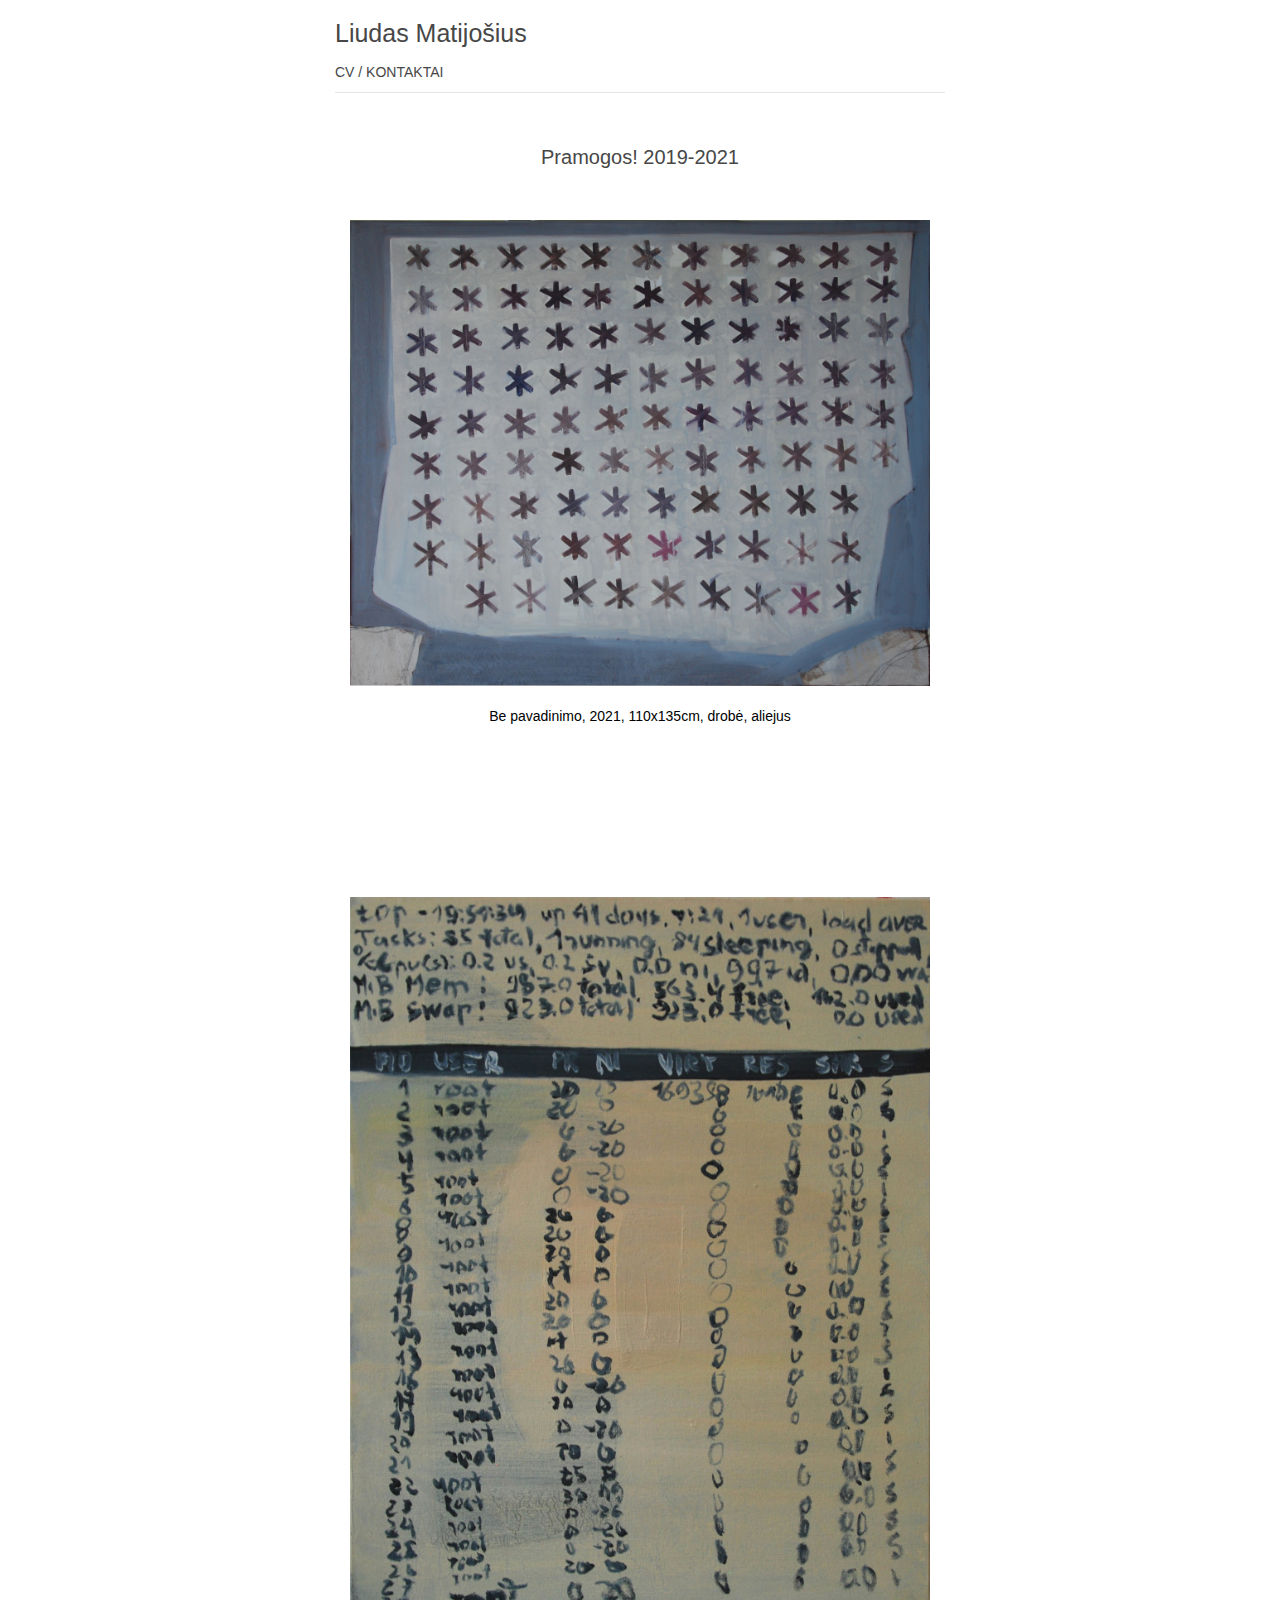
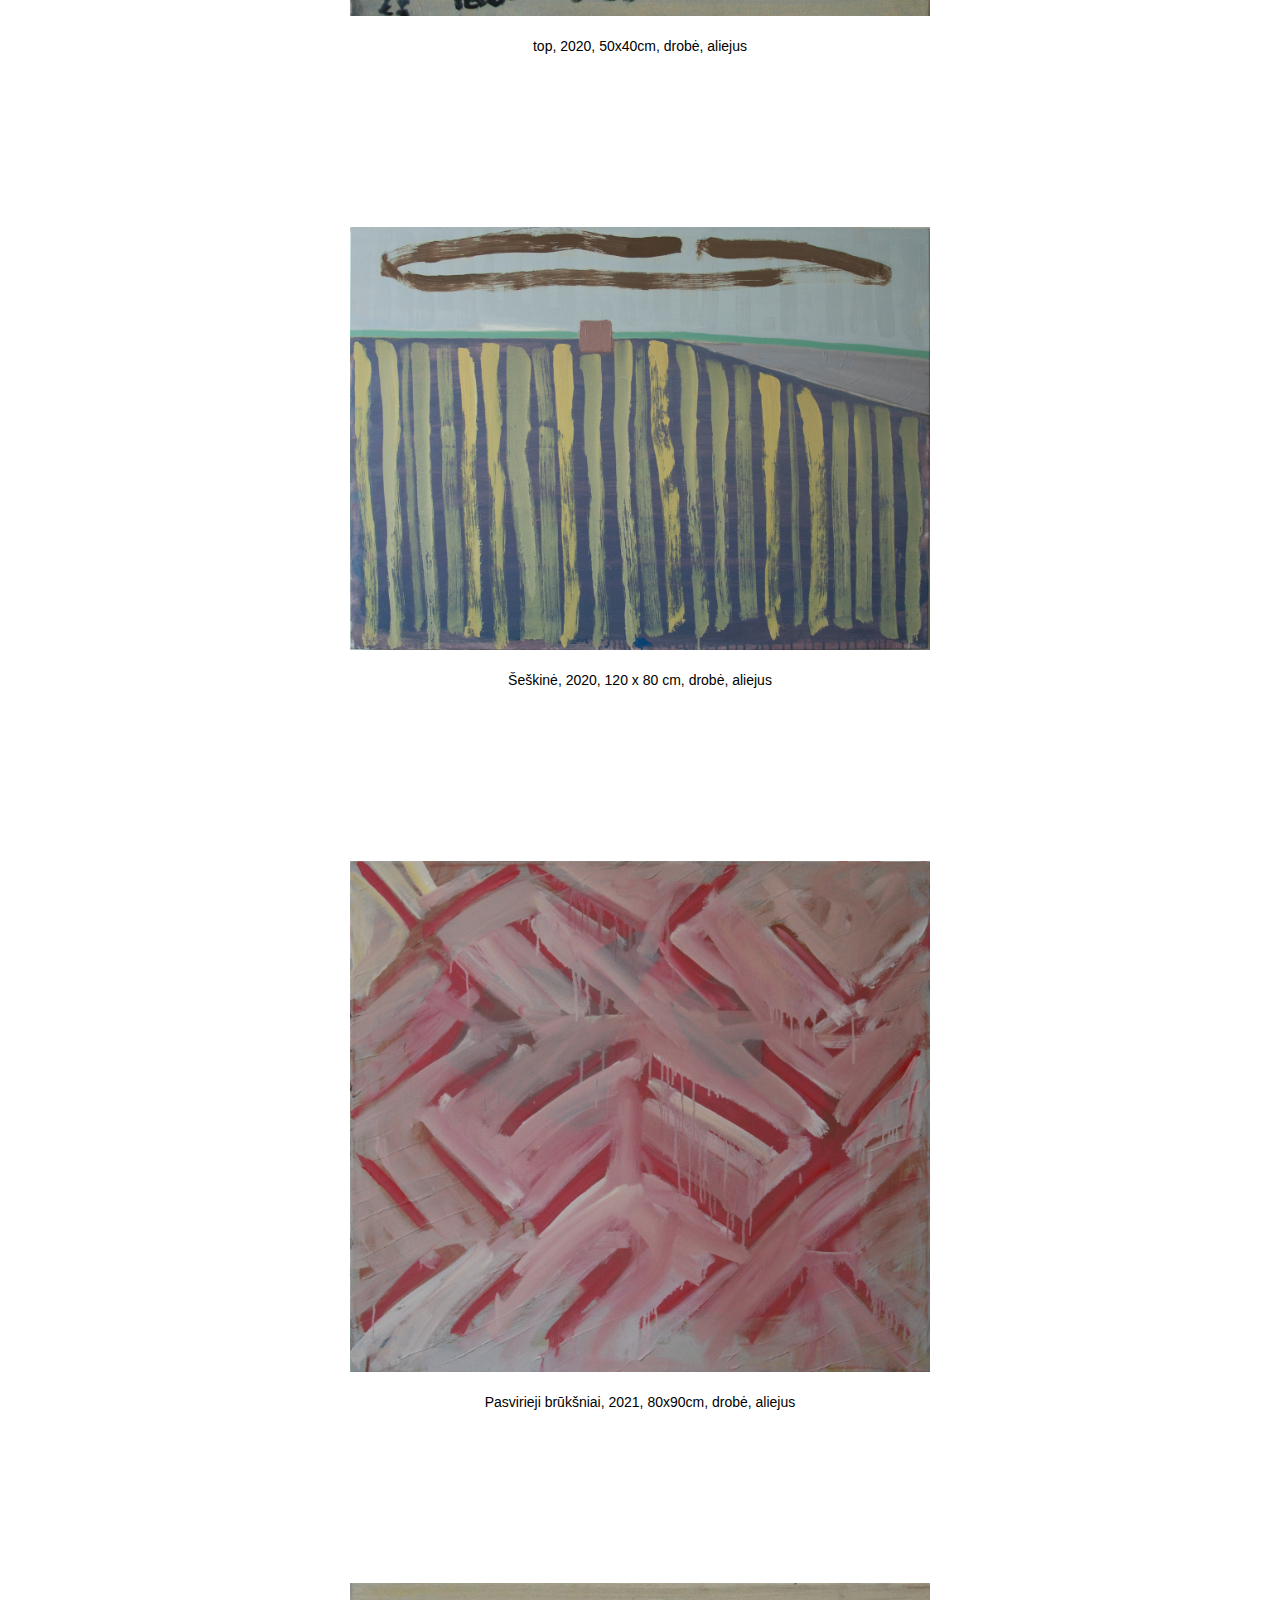
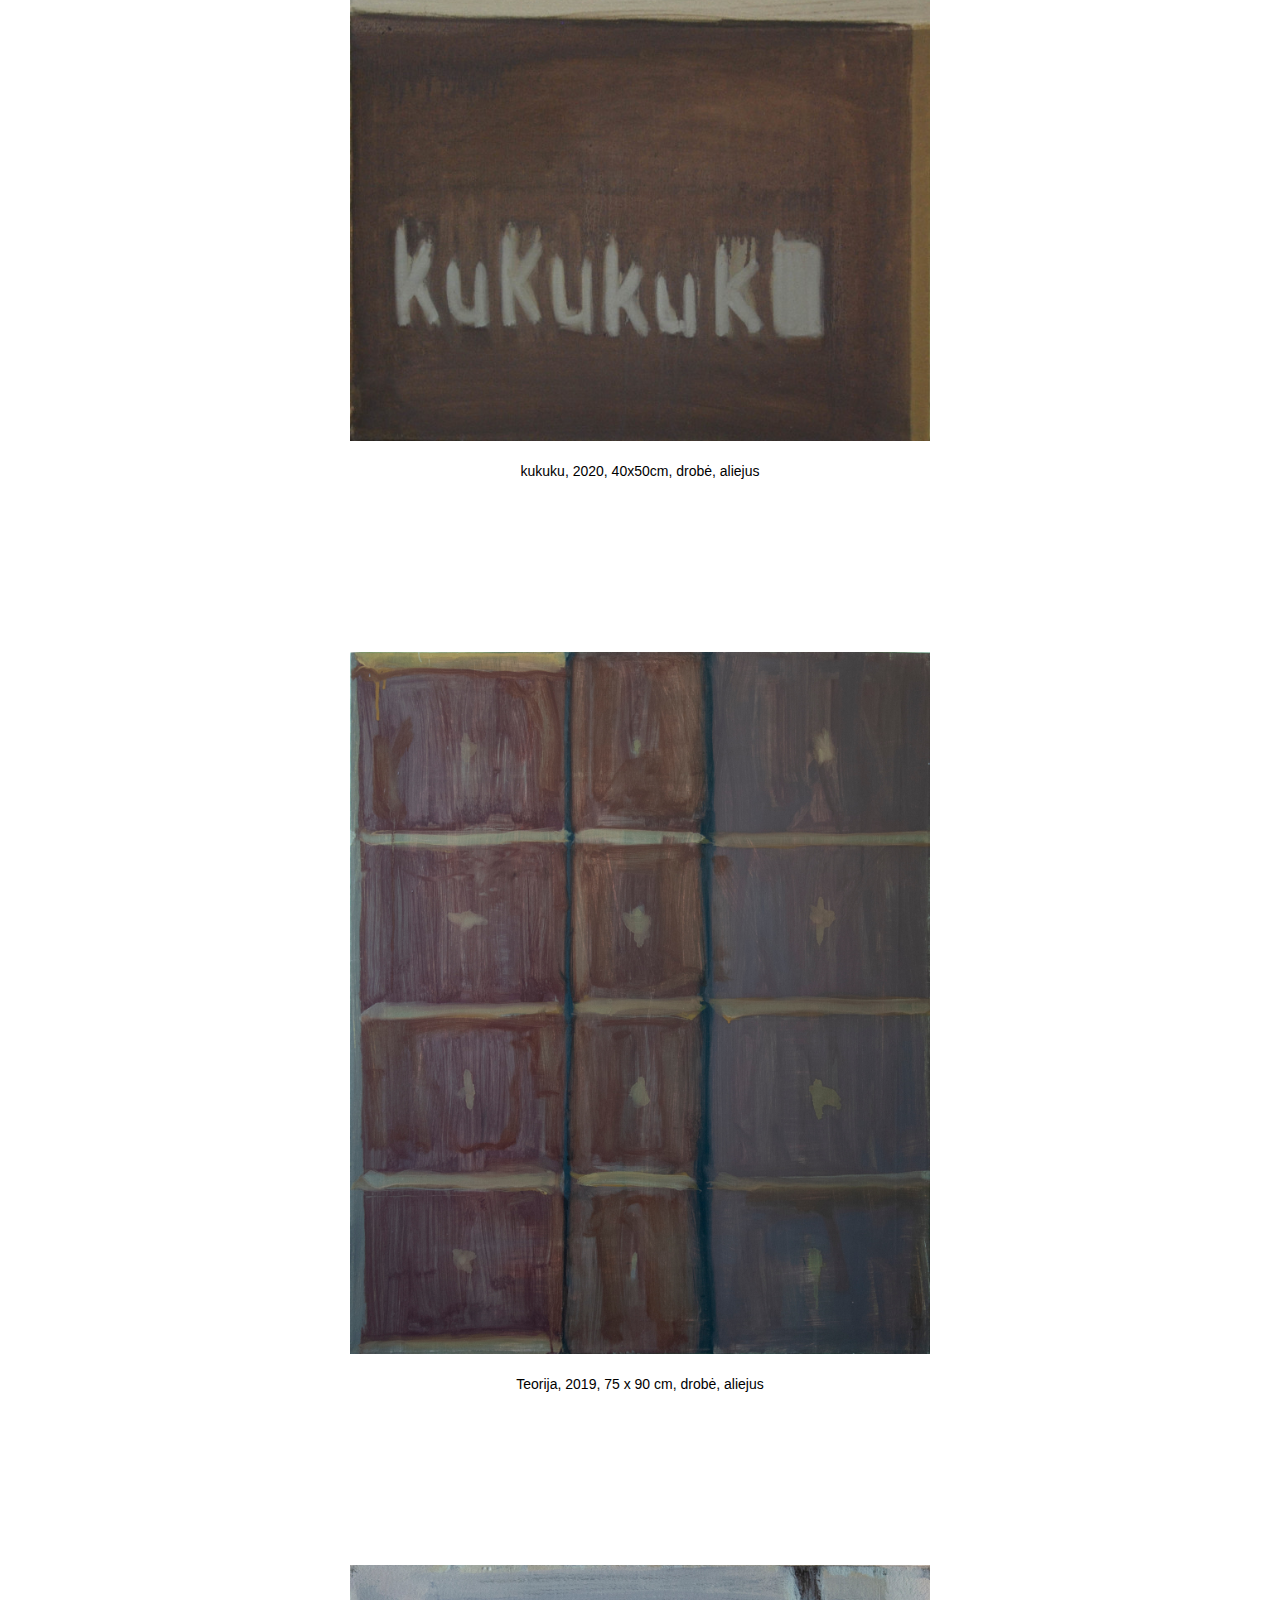
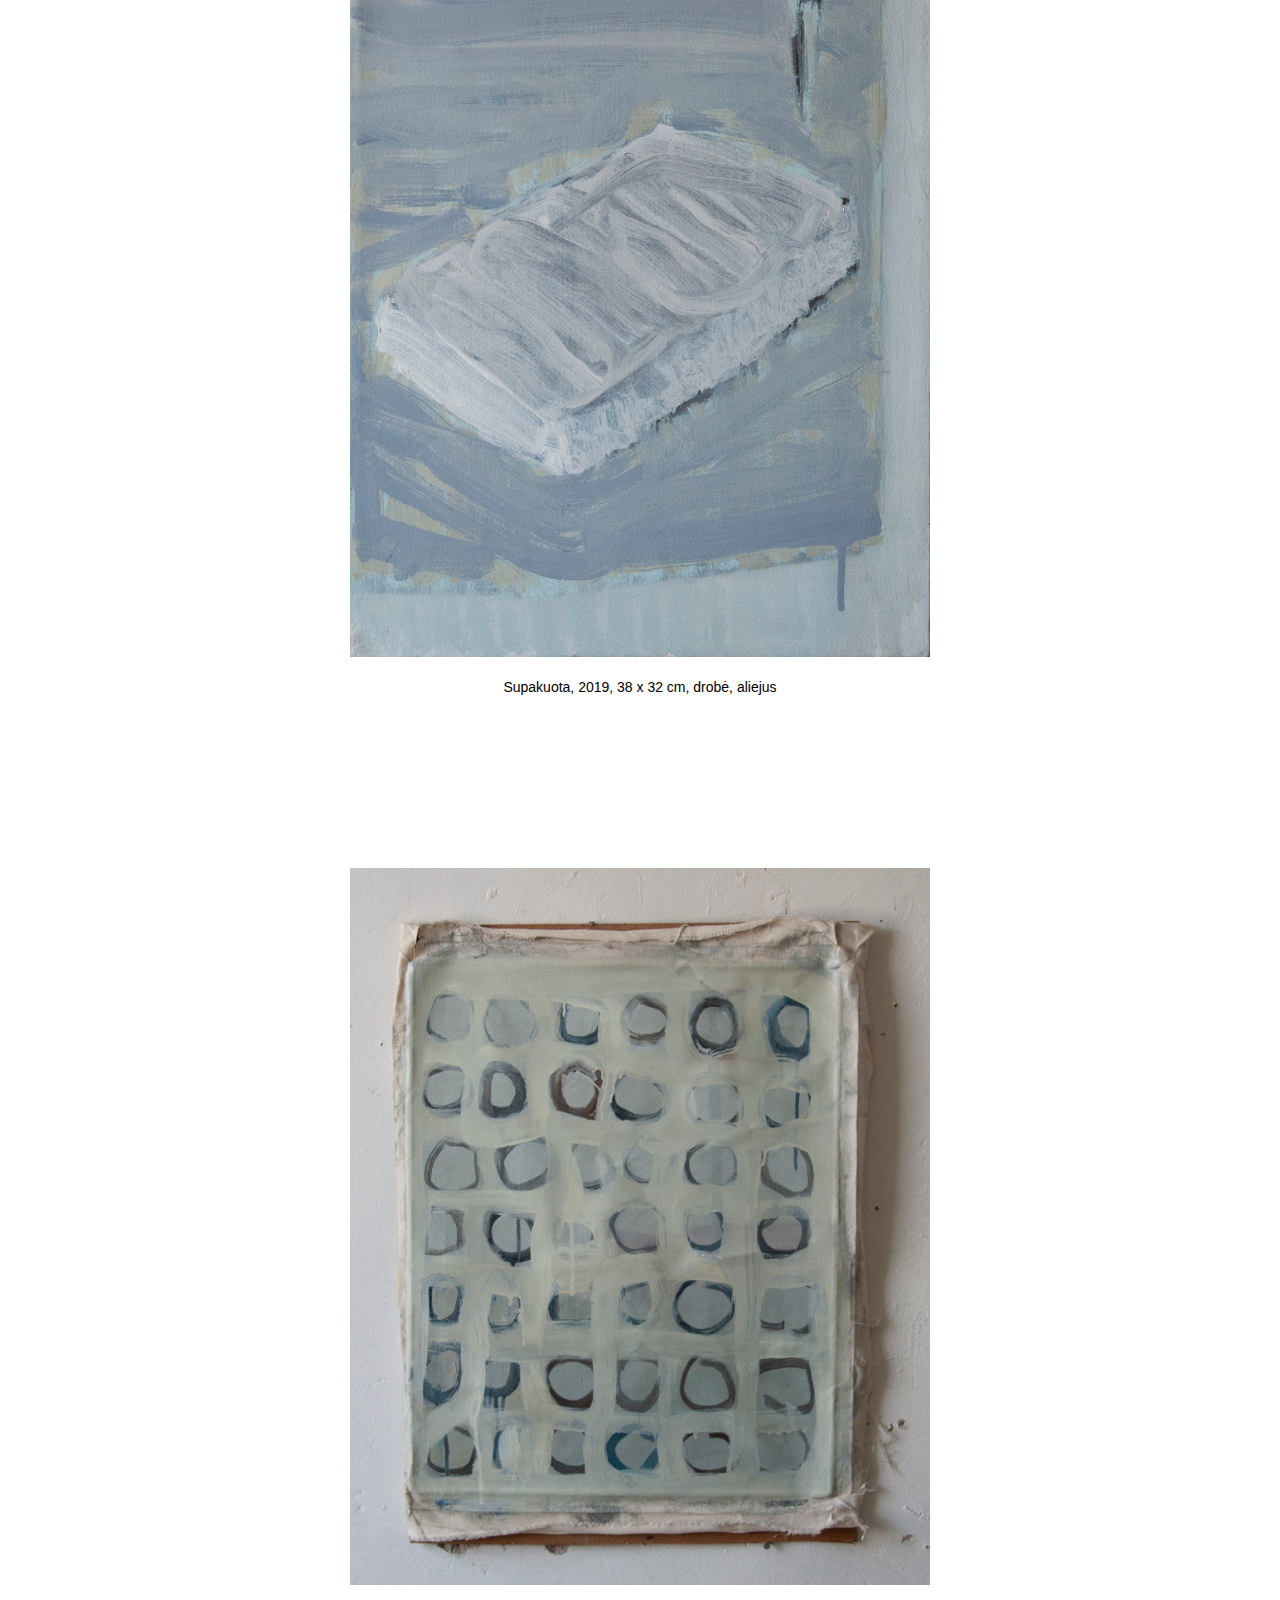
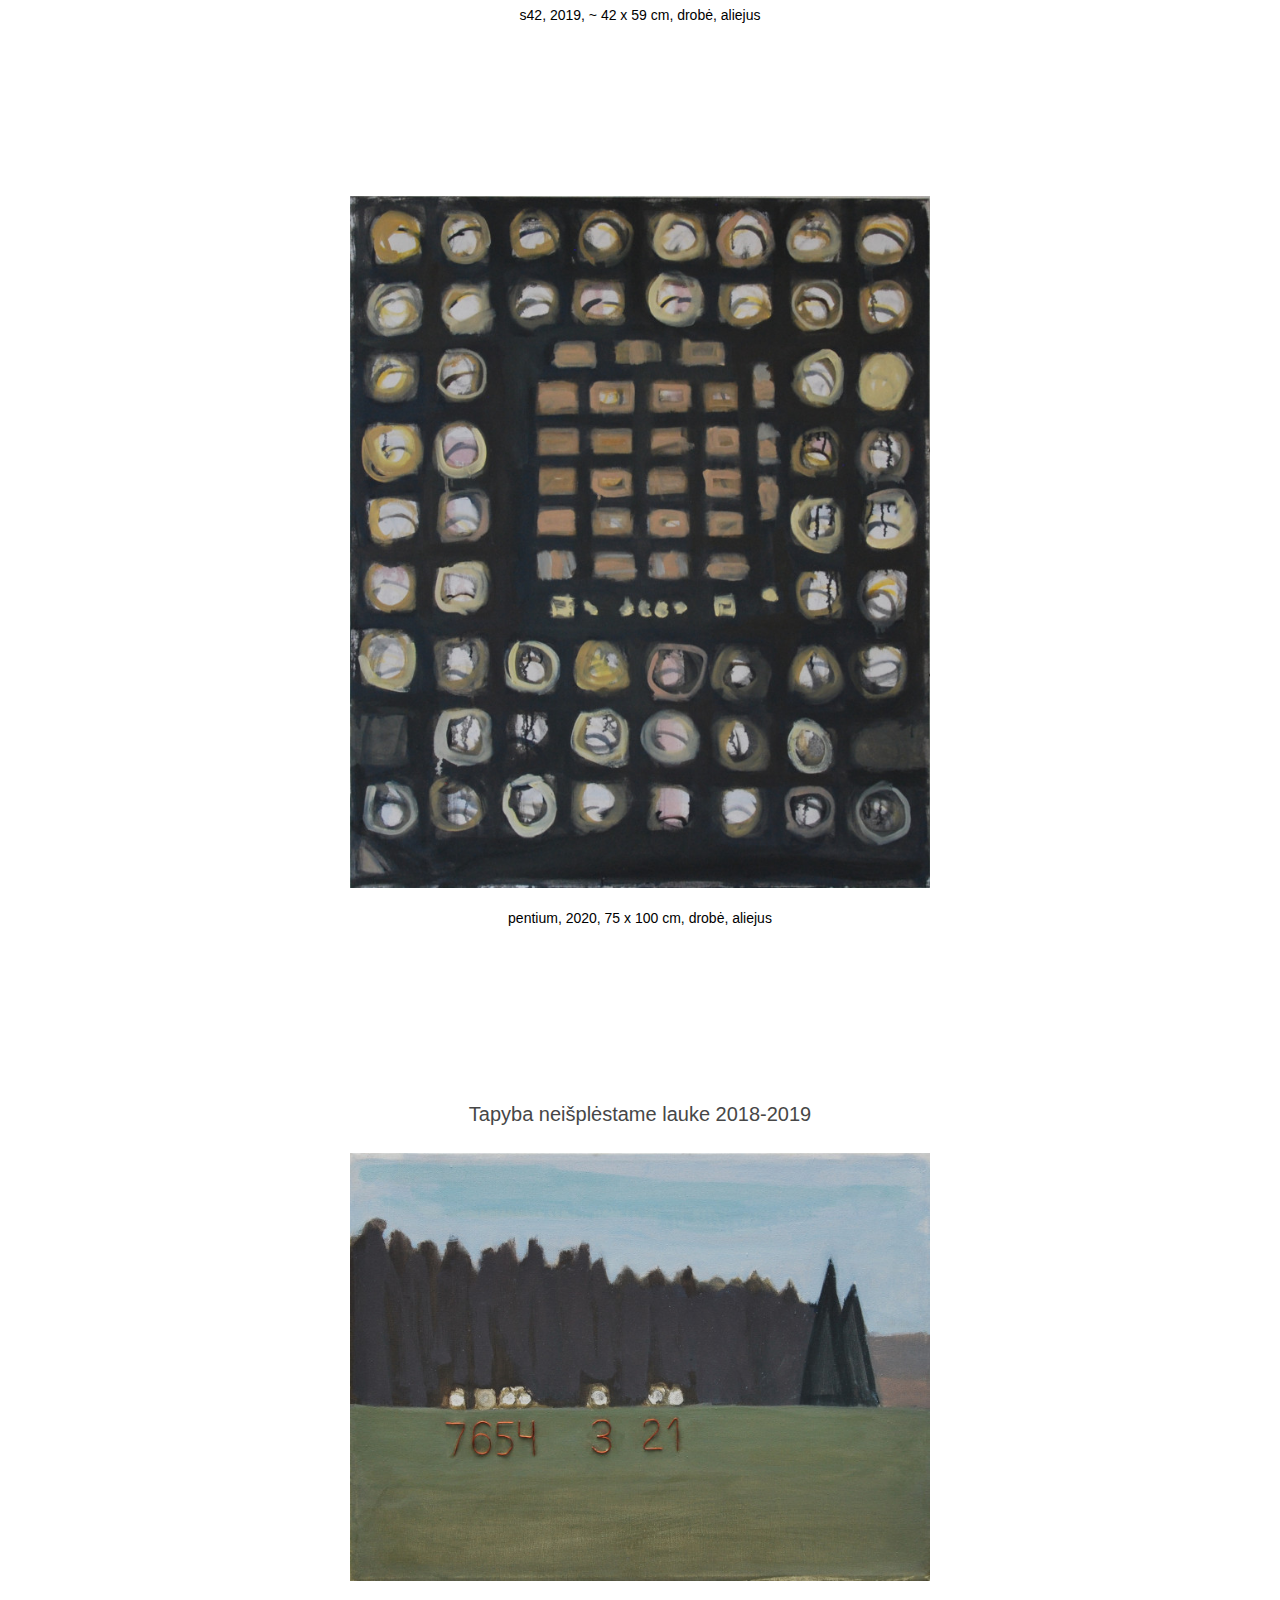
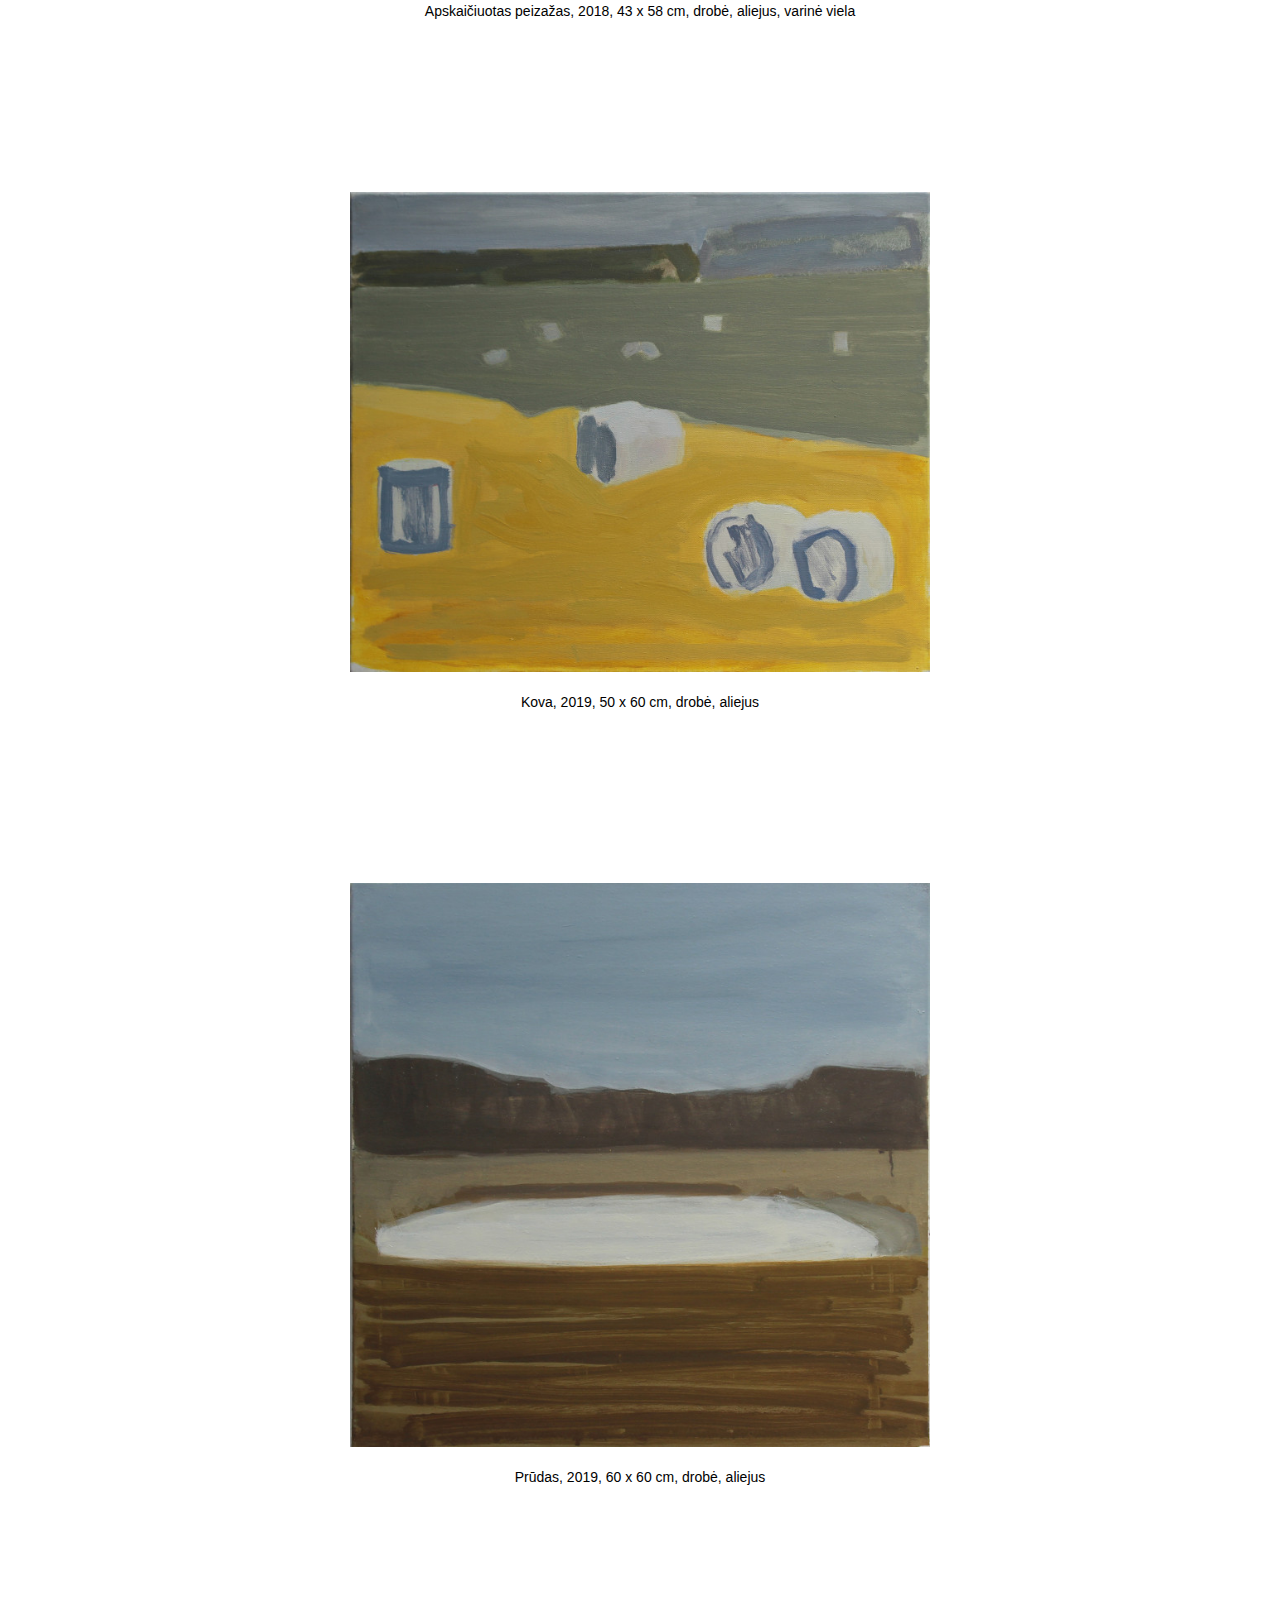
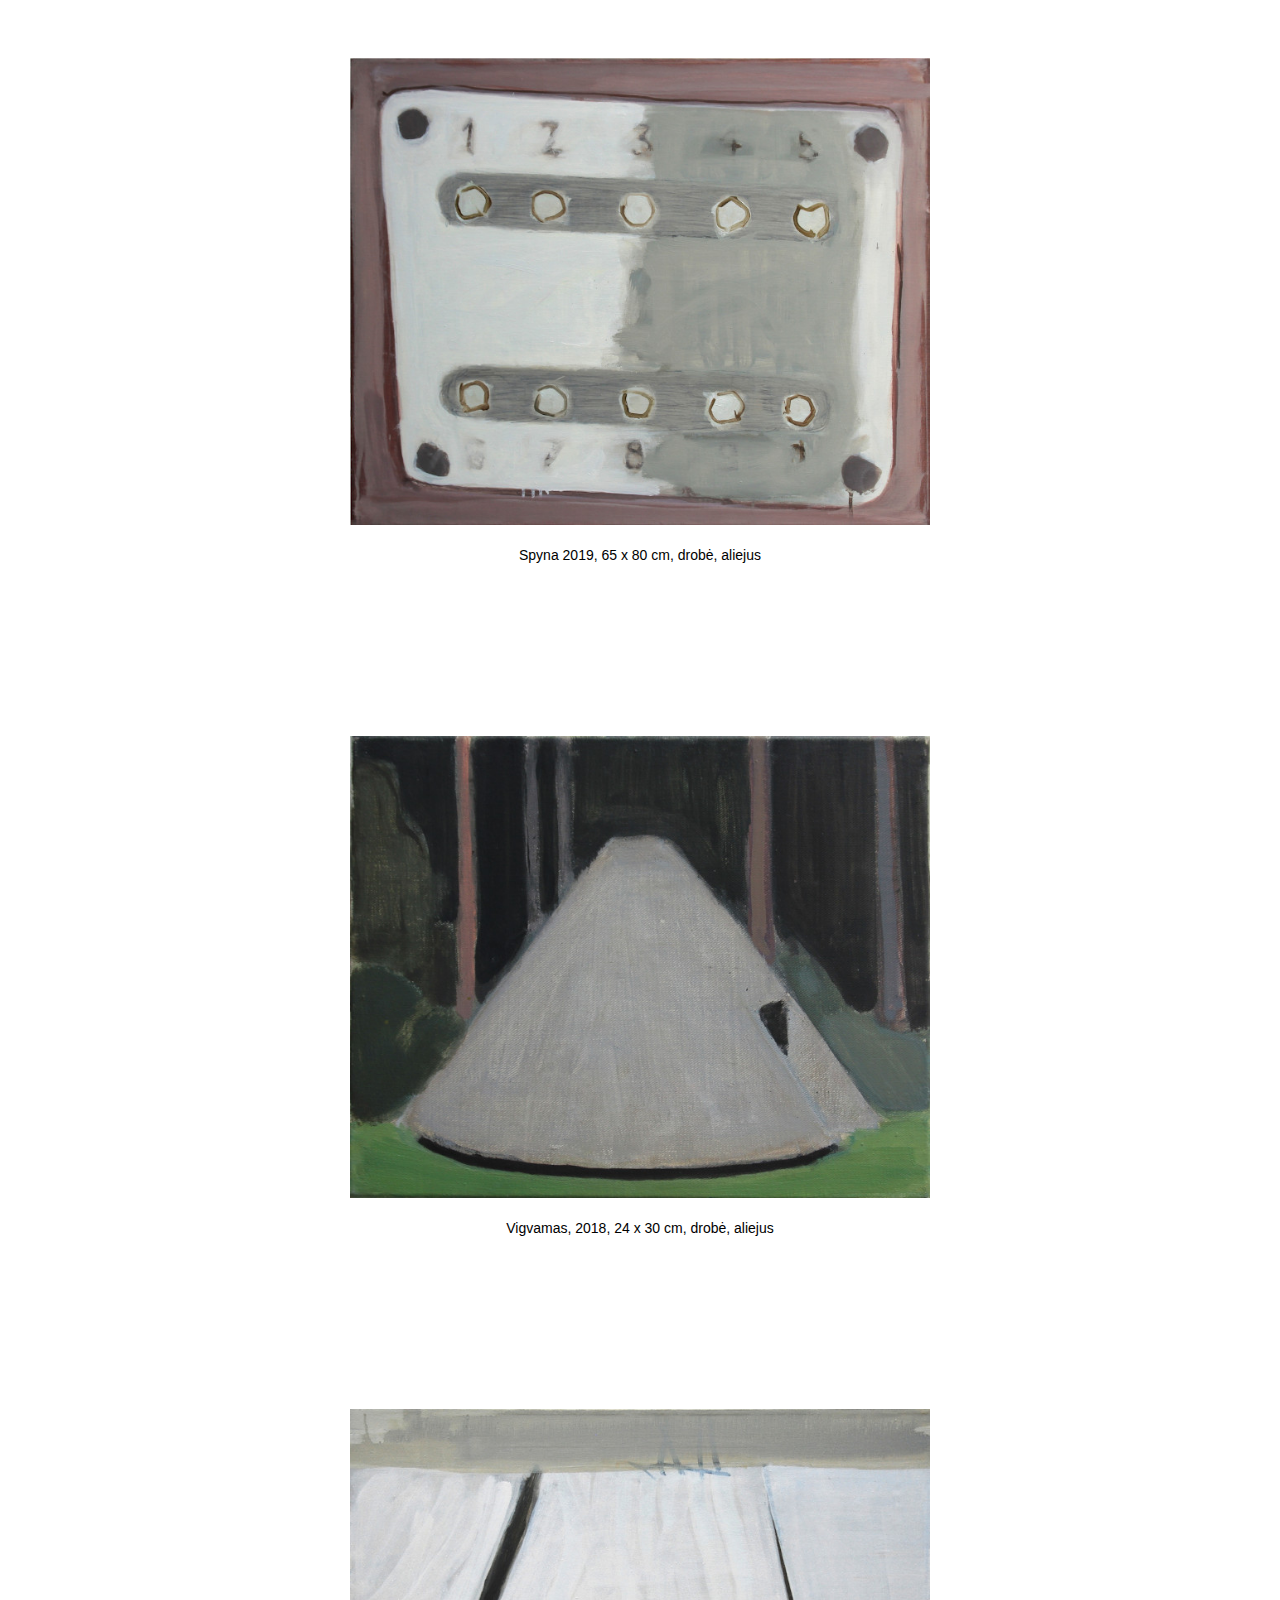
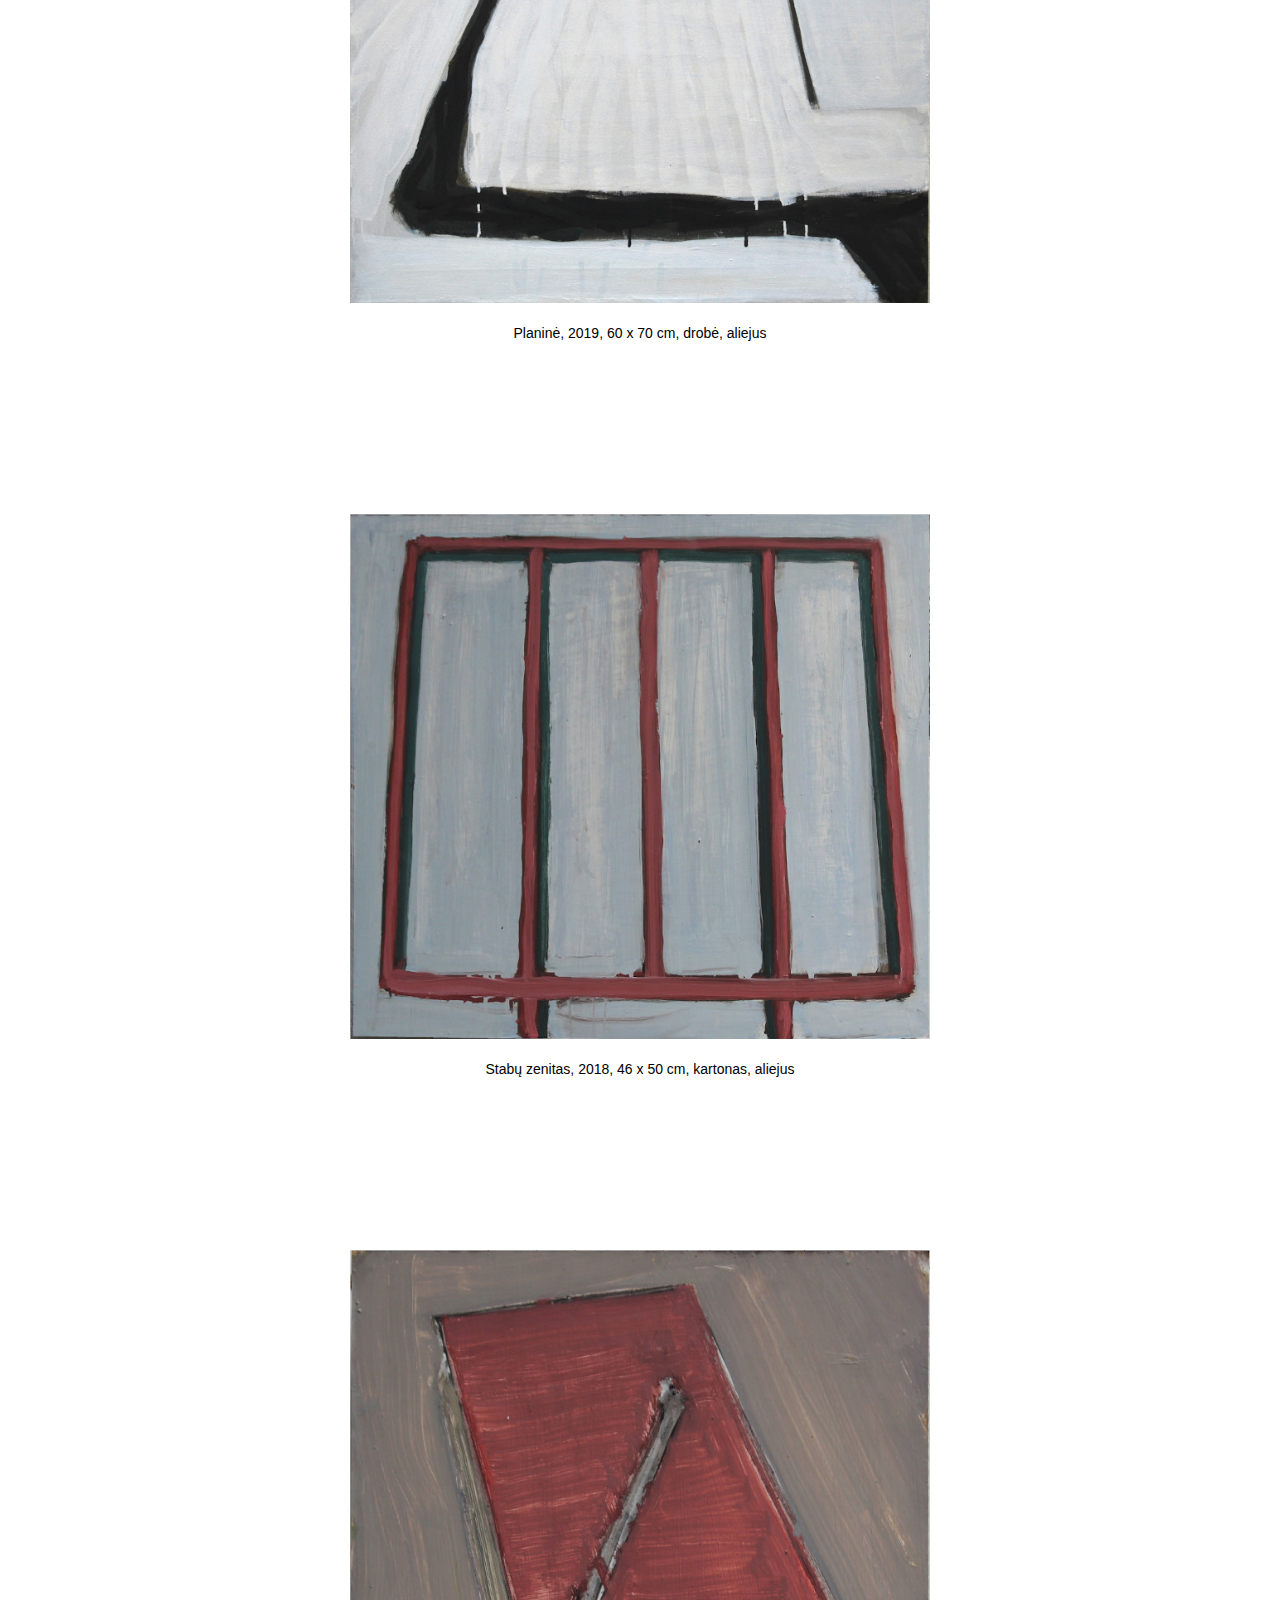
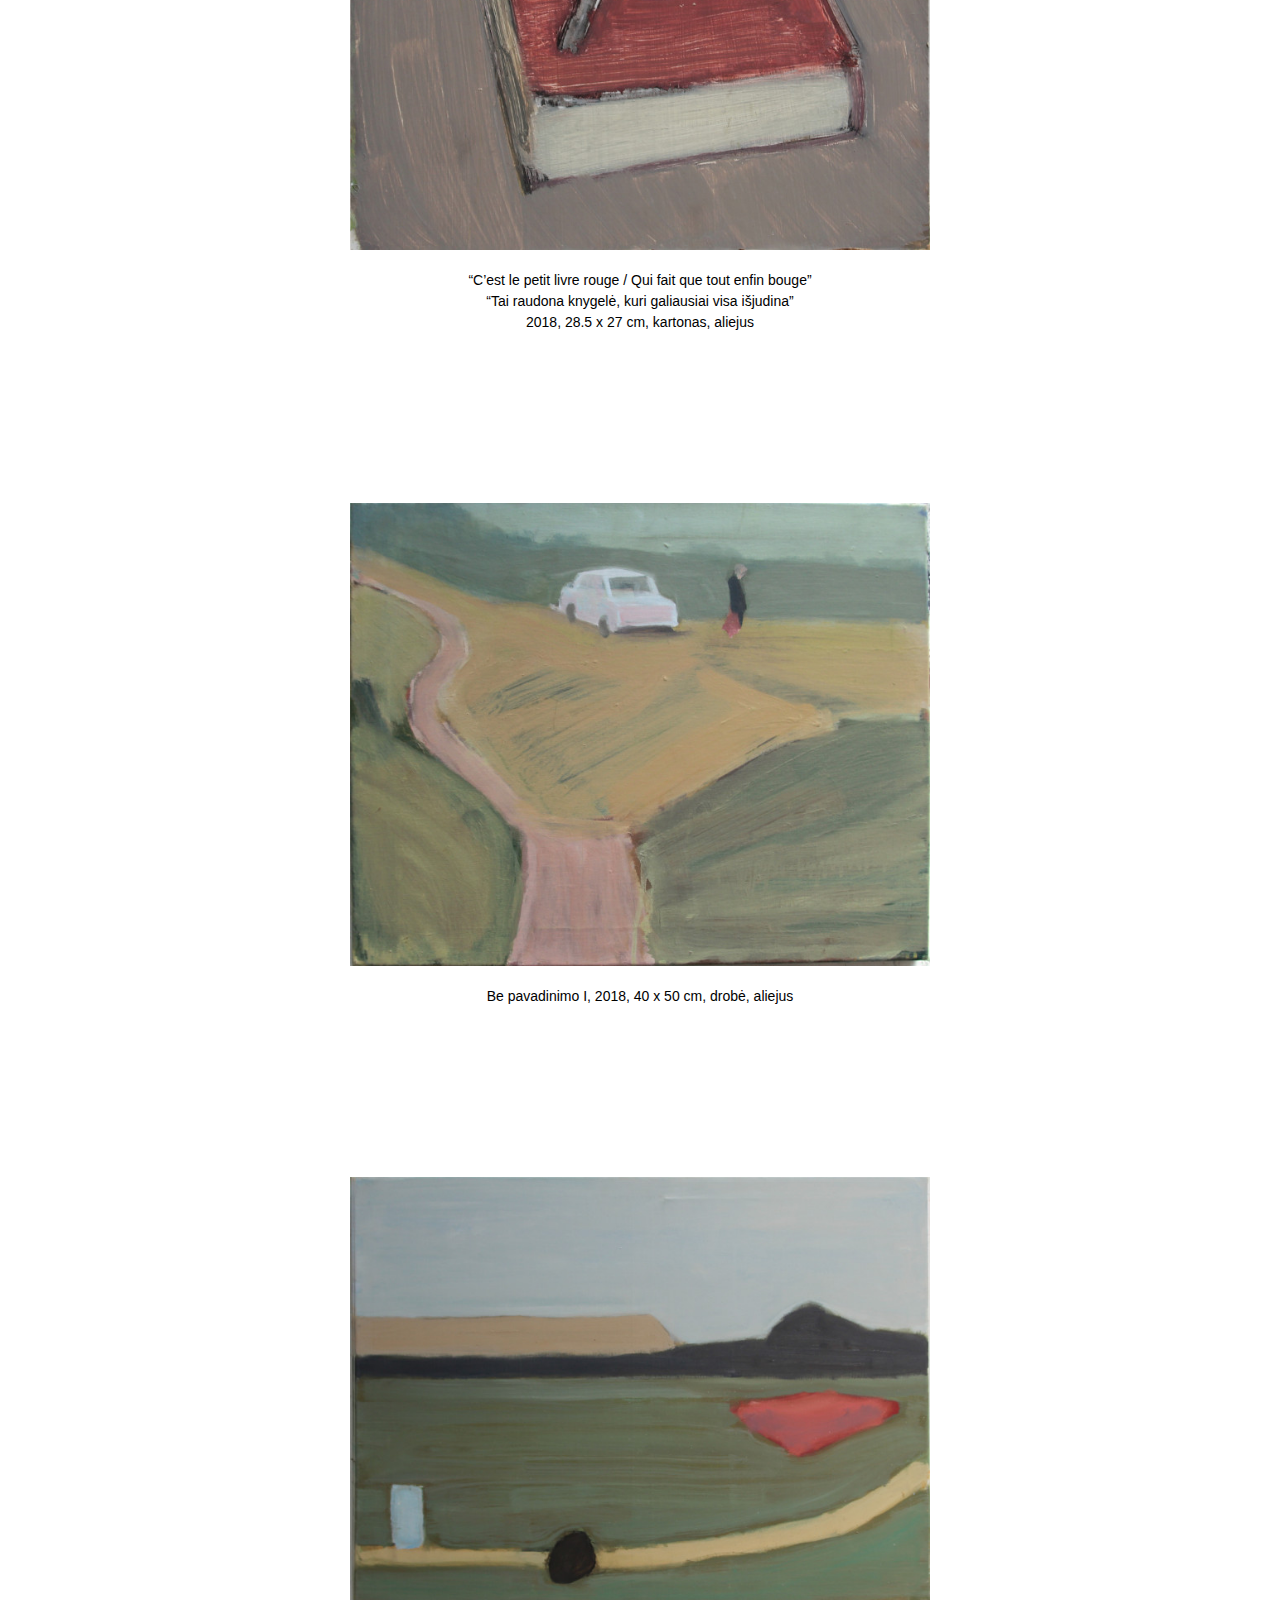
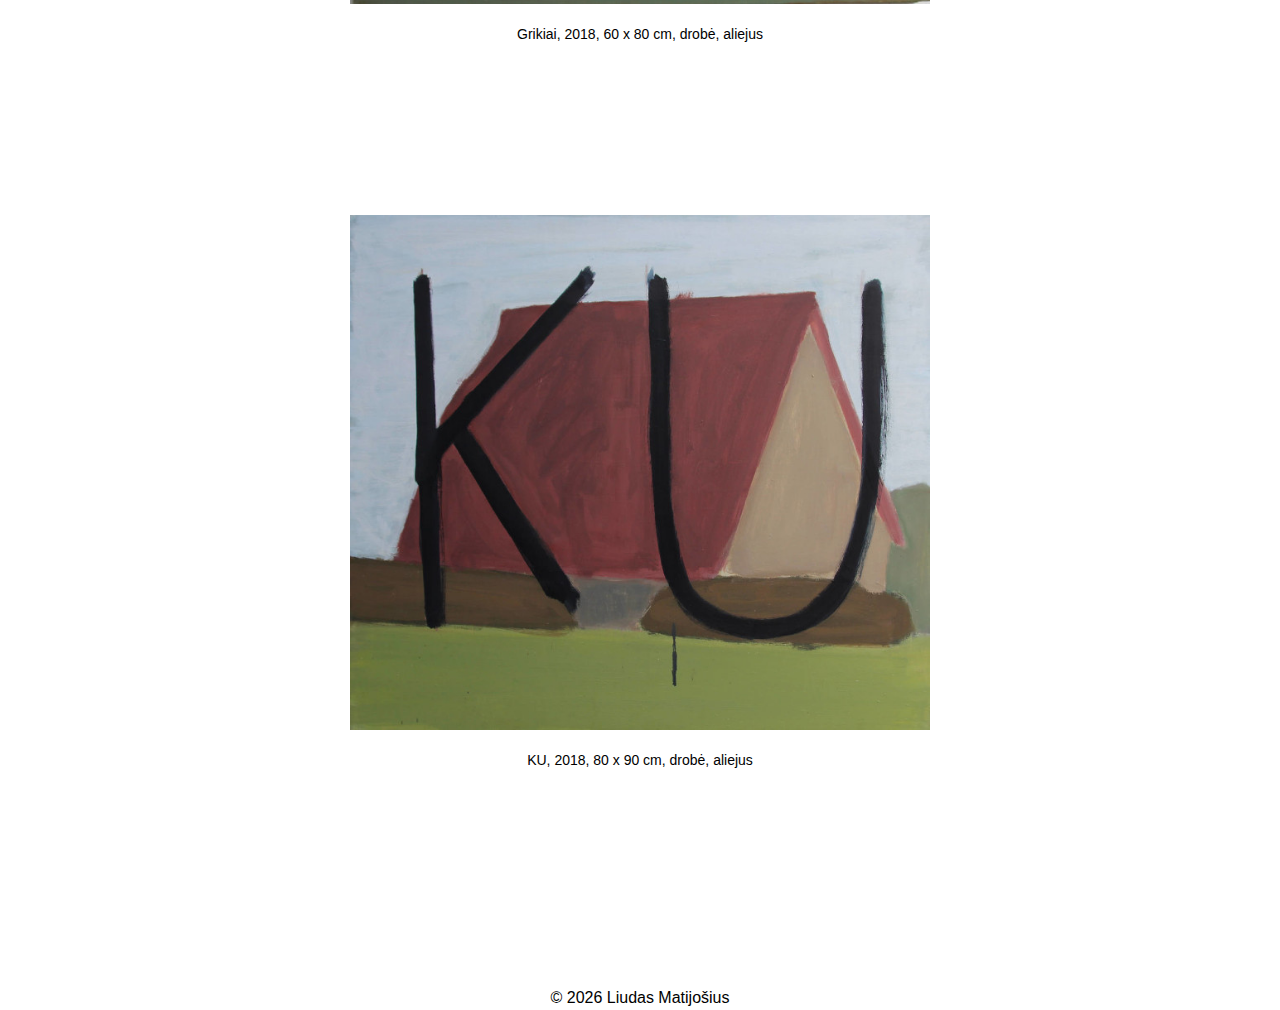
<file: index.html>
<!DOCTYPE html>
<html>
<head>
<script defer src="https://cloud.umami.is/script.js" data-website-id="54695302-c7b5-4796-a250-43901ecbce99"></script>

<title>Liudas Matijošius</title>
<meta charset="UTF-8">
<meta name="viewport" content="width=device-width, initial-scale=1.0">
<link rel="stylesheet" href="style.css">
</head>
<body>
<div class="row">
	<div class="col-3 menu">
	</div>
<div class="col-6">
<div id="header">
  <a href="index.html"><div id="title">Liudas Matijošius</div></a>
<div id="email"><a href=cv.html>CV / KONTAKTAI</a></div>
</div>
<hr>

<div id=title2>Pramogos!    
  2019-2021</div>

</br>
</br>
<img src="images/magistras/bepavadinimo-paklode-2021-110x135.JPG">
<div id="metrika">Be pavadinimo, 2021, 110x135cm, drobė, aliejus</div>
<img src="images/magistras/top-40x50-2020-sv.jpg">
<div id="metrika">top, 2020, 50x40cm, drobė, aliejus</div>
<img src="images/magistras/seskine-80x120.jpg">
<div id="metrika">Šeškinė, 2020, 120 x 80 cm, drobė, aliejus</div>
<img src="images/magistras/pasvierieji-bruksniai-slashes-90x80-2021.JPG">
<div id="metrika">Pasvirieji brūkšniai, 2021, 80x90cm, drobė, aliejus</div>
<img src="images/magistras/kukuku-40x50-2020.jpg">
<div id="metrika">kukuku, 2020, 40x50cm, drobė, aliejus</div>
<img src="images/magistras/teorija.jpg">
<div id="metrika">Teorija, 2019, 75 x 90 cm, drobė, aliejus</div>
<img src="images/magistras/supakuota.jpg">
<div id="metrika">Supakuota, 2019, 38 x 32 cm, drobė, aliejus</div>
<img src="images/magistras/s42-apie59x42.jpg">
<div id="metrika">s42, 2019, ~ 42 x 59 cm, drobė, aliejus</div>
<img src="images/magistras/pentium-75x100.JPG">
<div id="metrika">pentium, 2020, 75 x 100 cm, drobė, aliejus</div>

<div id=title2>Tapyba neišplėstame lauke    
  2018-2019</div>


</br>


<img src="images/bakalauras/apskaiciuotas.JPG">
<div id="metrika">Apskaičiuotas peizažas, 2018, 43 x 58 cm, drobė, aliejus, varinė viela</div>
<img src="images/bakalauras/kova.JPG">
<div id="metrika">Kova, 2019, 50 x 60 cm, drobė, aliejus</div>
<img src="images/bakalauras/prudas.JPG">
<div id="metrika">Prūdas, 2019, 60 x 60 cm, drobė, aliejus</div>
<img src="images/bakalauras/spyna.JPG">
<div id="metrika">Spyna 2019, 65 x 80 cm, drobė, aliejus</div>
<img src="images/bakalauras/vigvamas.JPG">
<div id="metrika">Vigvamas, 2018, 24 x 30 cm, drobė, aliejus</div>
<img src="images/bakalauras/planine.JPG">
<div id="metrika">Planinė, 2019, 60 x 70 cm, drobė, aliejus</div>
<img src="images/bakalauras/stabu.JPG">
<div id="metrika">Stabų zenitas, 2018, 46 x 50 cm, kartonas, aliejus</div>
<img src="images/bakalauras/raud.JPG">
<div id="metrika">“C’est le petit livre rouge / Qui fait que tout enfin bouge”
</br>“Tai raudona knygelė, kuri galiausiai visa
išjudina”</br> 2018, 28.5 x 27 cm, kartonas, aliejus</div>
<!--<img src="siandien.JPG">
<div id="metrika">“In a world that is really upside down, the true is a moment of the false” - Guy Debord</br>
2019, 60 x 80 cm, drobė, aliejus, varinė viela</div>-->
<img src="images/bakalauras/bepavadinimo.JPG">
<div id="metrika">Be pavadinimo I, 2018, 40 x 50 cm, drobė, aliejus</div>
<img src="images/bakalauras/grikiai.JPG">
<div id="metrika">Grikiai, 2018, 60 x 80 cm, drobė, aliejus</div>
<img src="images/bakalauras/ku2.JPG">
<div id="metrika">KU, 2018, 80 x 90 cm, drobė, aliejus</div>

  <div class="col-3 right">
  </div>
</div>


</div>
<!-- FOOTER BEGIN -->
<div id=footer2>©  <script>document.write( new Date().getFullYear() );</script>  Liudas Matijošius</div>
<!-- FOOTER END -->
</body>
</html>
</file>
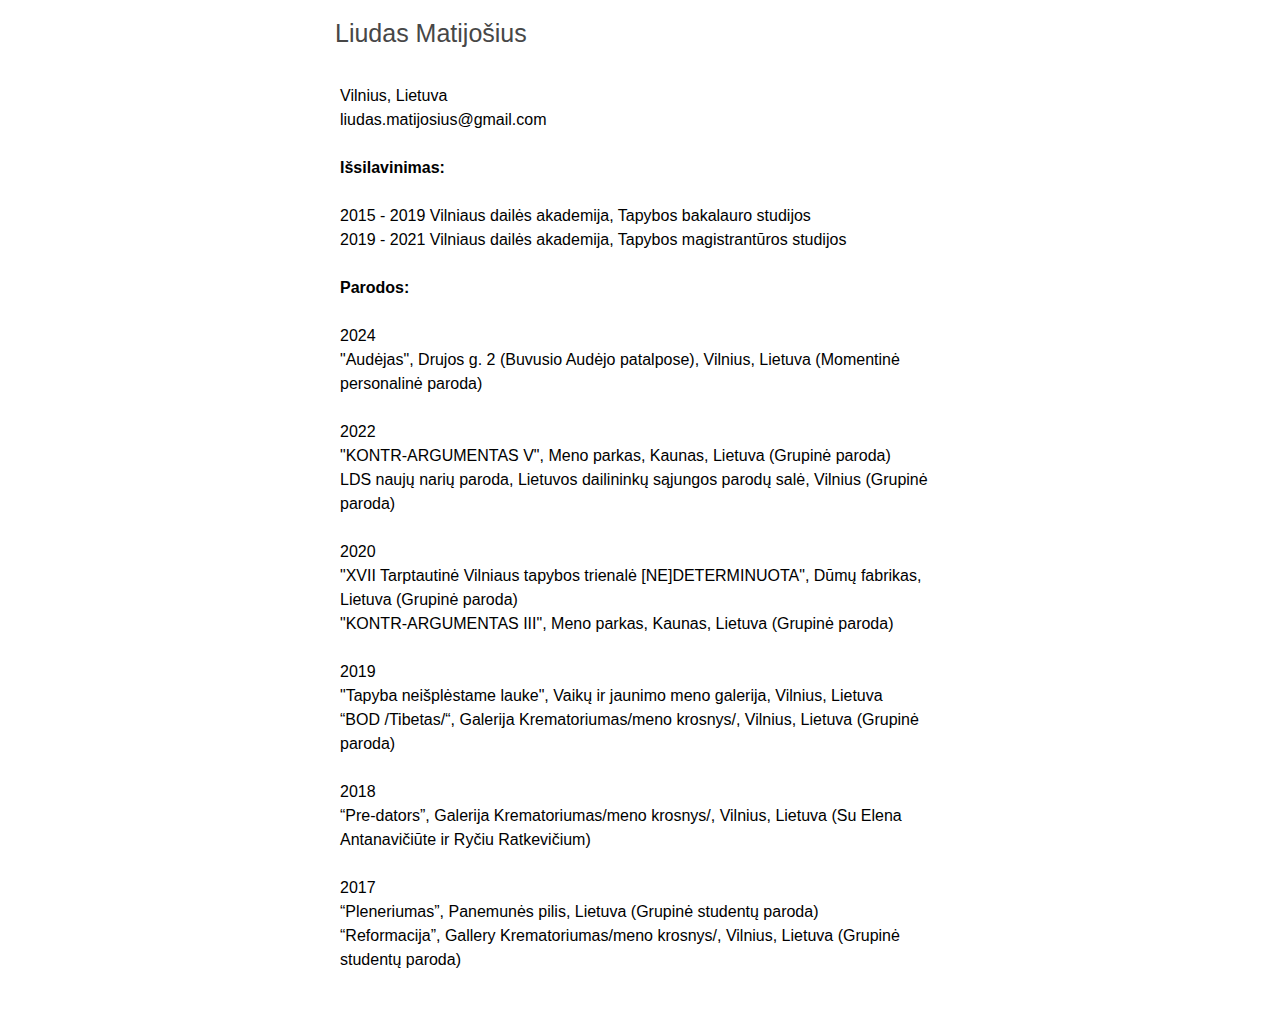
<file: cv.html>
<html>
<head><title>Liudas Matijošius</title>
  <!-- Global site tag (gtag.js) - Google Analytics -->
<script async src="https://www.googletagmanager.com/gtag/js?id=UA-165267412-1"></script>
<script>
  window.dataLayer = window.dataLayer || [];
  function gtag(){dataLayer.push(arguments);}
  gtag('js', new Date());

  gtag('config', 'UA-165267412-1');
</script>
  <meta charset="UTF-8">
<meta name="viewport" content="width=device-width, initial-scale=1.0">
<style>

#civiakas{

  margin-left: 5px;

}
</style>
<link rel="stylesheet" href="style.css">
</head>
<body>
<div class="row">
  <div class="col-3 menu">
  </div>  
<div class="col-6">
<!-- HEADER BEGIN -->
<div id="header">
  <a href="index.html"><div id="title">Liudas Matijošius</div></a>
<!--<div id="email"><a href=mailto:liudas.matijosius@gmail.com>liudas.matijosius@gmail.com</a></div>-->
</div>

<!-- HEADER END -->
<div id=civiakas>
</br>
Vilnius, Lietuva</br>
liudas.matijosius@gmail.com
</br>
</br>
<h4>Išsilavinimas:</h4></br>
2015 - 2019 Vilniaus dailės akademija, Tapybos bakalauro studijos</br>
2019 - 2021 Vilniaus dailės akademija, Tapybos magistrantūros studijos</br></br>
<h4>Parodos:</h4></br>
2024</br>
"Audėjas", Drujos g. 2 (Buvusio Audėjo patalpose), Vilnius, Lietuva (Momentinė personalinė paroda)</br></br>
2022</br>
"KONTR-ARGUMENTAS V", Meno parkas, Kaunas, Lietuva (Grupinė paroda)</br>
LDS naujų narių paroda, Lietuvos dailininkų sąjungos parodų salė, Vilnius (Grupinė paroda)</br></br>
2020</br>
"XVII Tarptautinė Vilniaus tapybos trienalė [NE]DETERMINUOTA", Dūmų fabrikas, Lietuva (Grupinė paroda)</br>
"KONTR-ARGUMENTAS III", Meno parkas, Kaunas, Lietuva (Grupinė paroda)</br></br>
2019</br>
"Tapyba neišplėstame lauke", Vaikų ir jaunimo meno galerija, Vilnius, Lietuva</br>
“BOD /Tibetas/“, Galerija Krematoriumas/meno krosnys/, Vilnius, Lietuva (Grupinė paroda)</br></br>
2018</br>
“Pre-dators”, Galerija Krematoriumas/meno krosnys/, Vilnius, Lietuva (Su Elena Antanavičiūte ir Ryčiu Ratkevičium)</br></br>
2017</br>
“Pleneriumas”, Panemunės pilis, Lietuva (Grupinė  studentų paroda)</br>
“Reformacija”, Gallery Krematoriumas/meno krosnys/, Vilnius, Lietuva (Grupinė studentų paroda)</br>
</div>
</br>
</div>

</body></html>
</file>
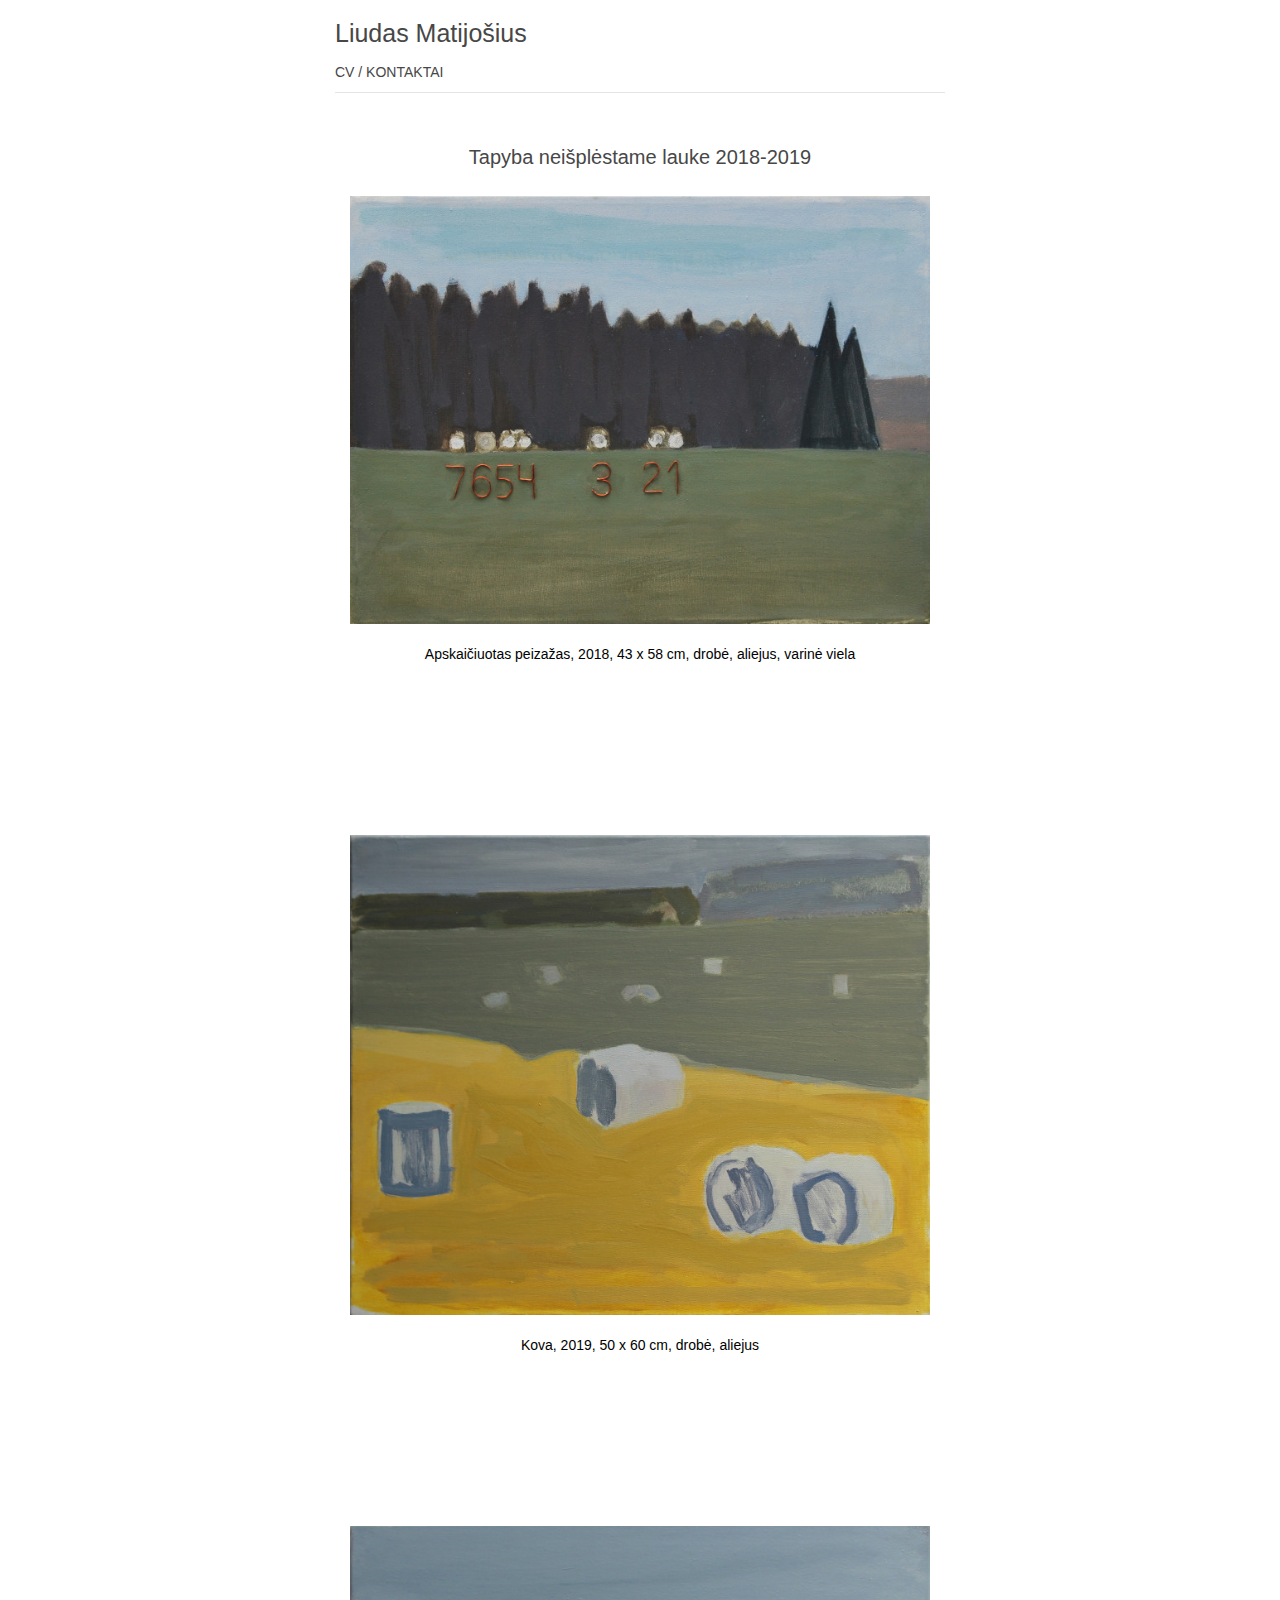
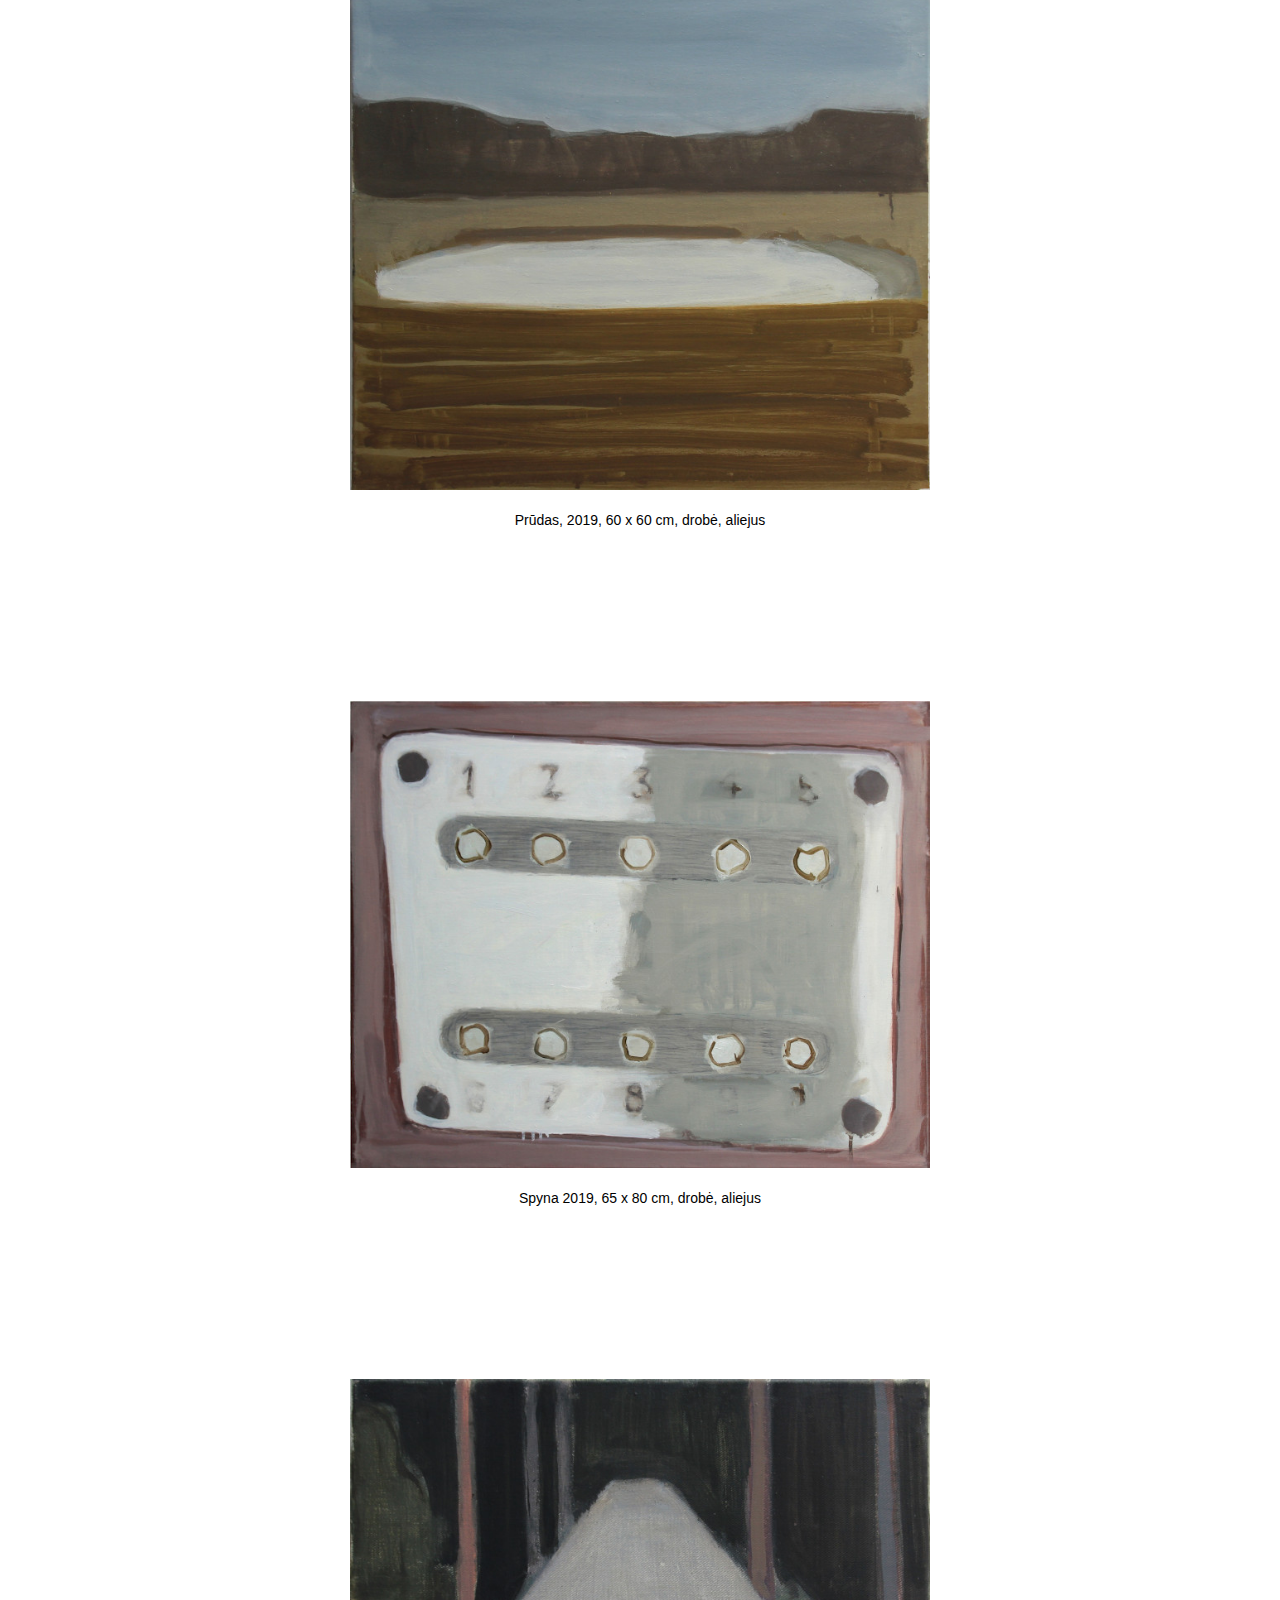
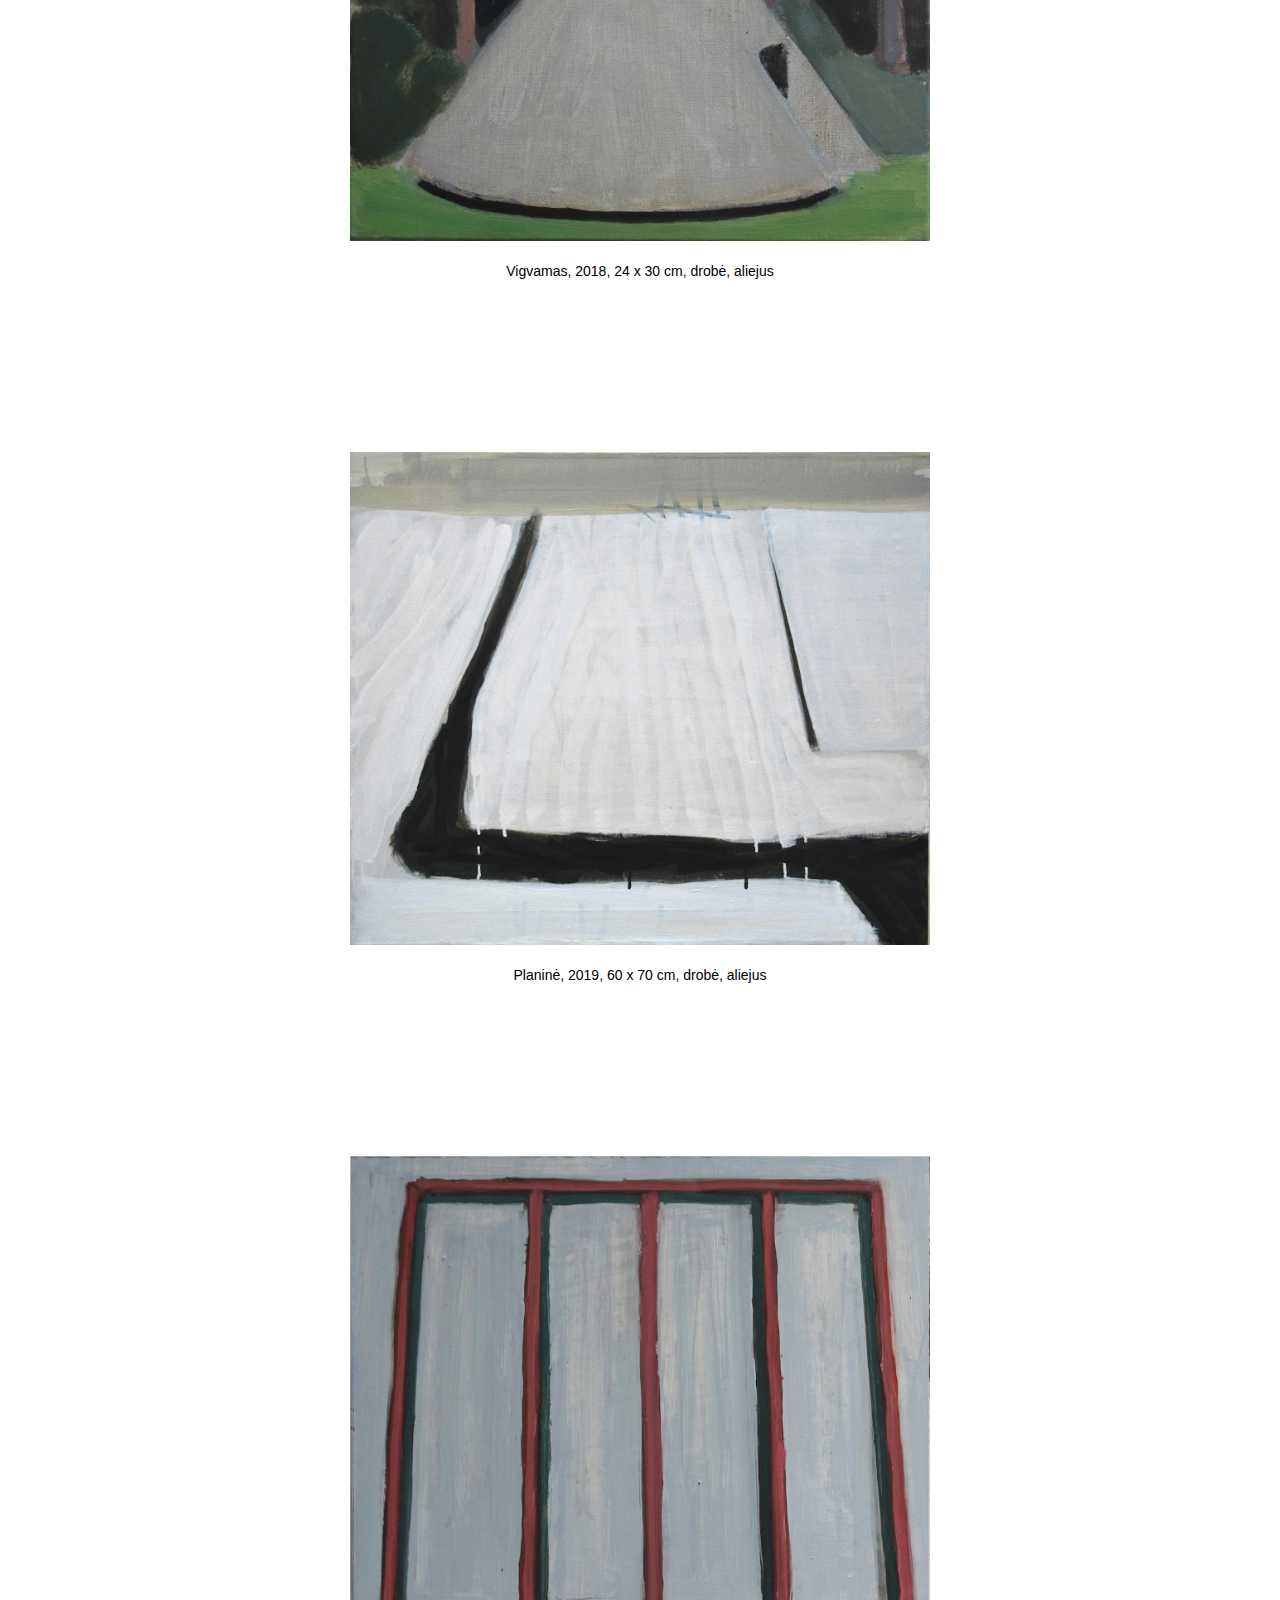
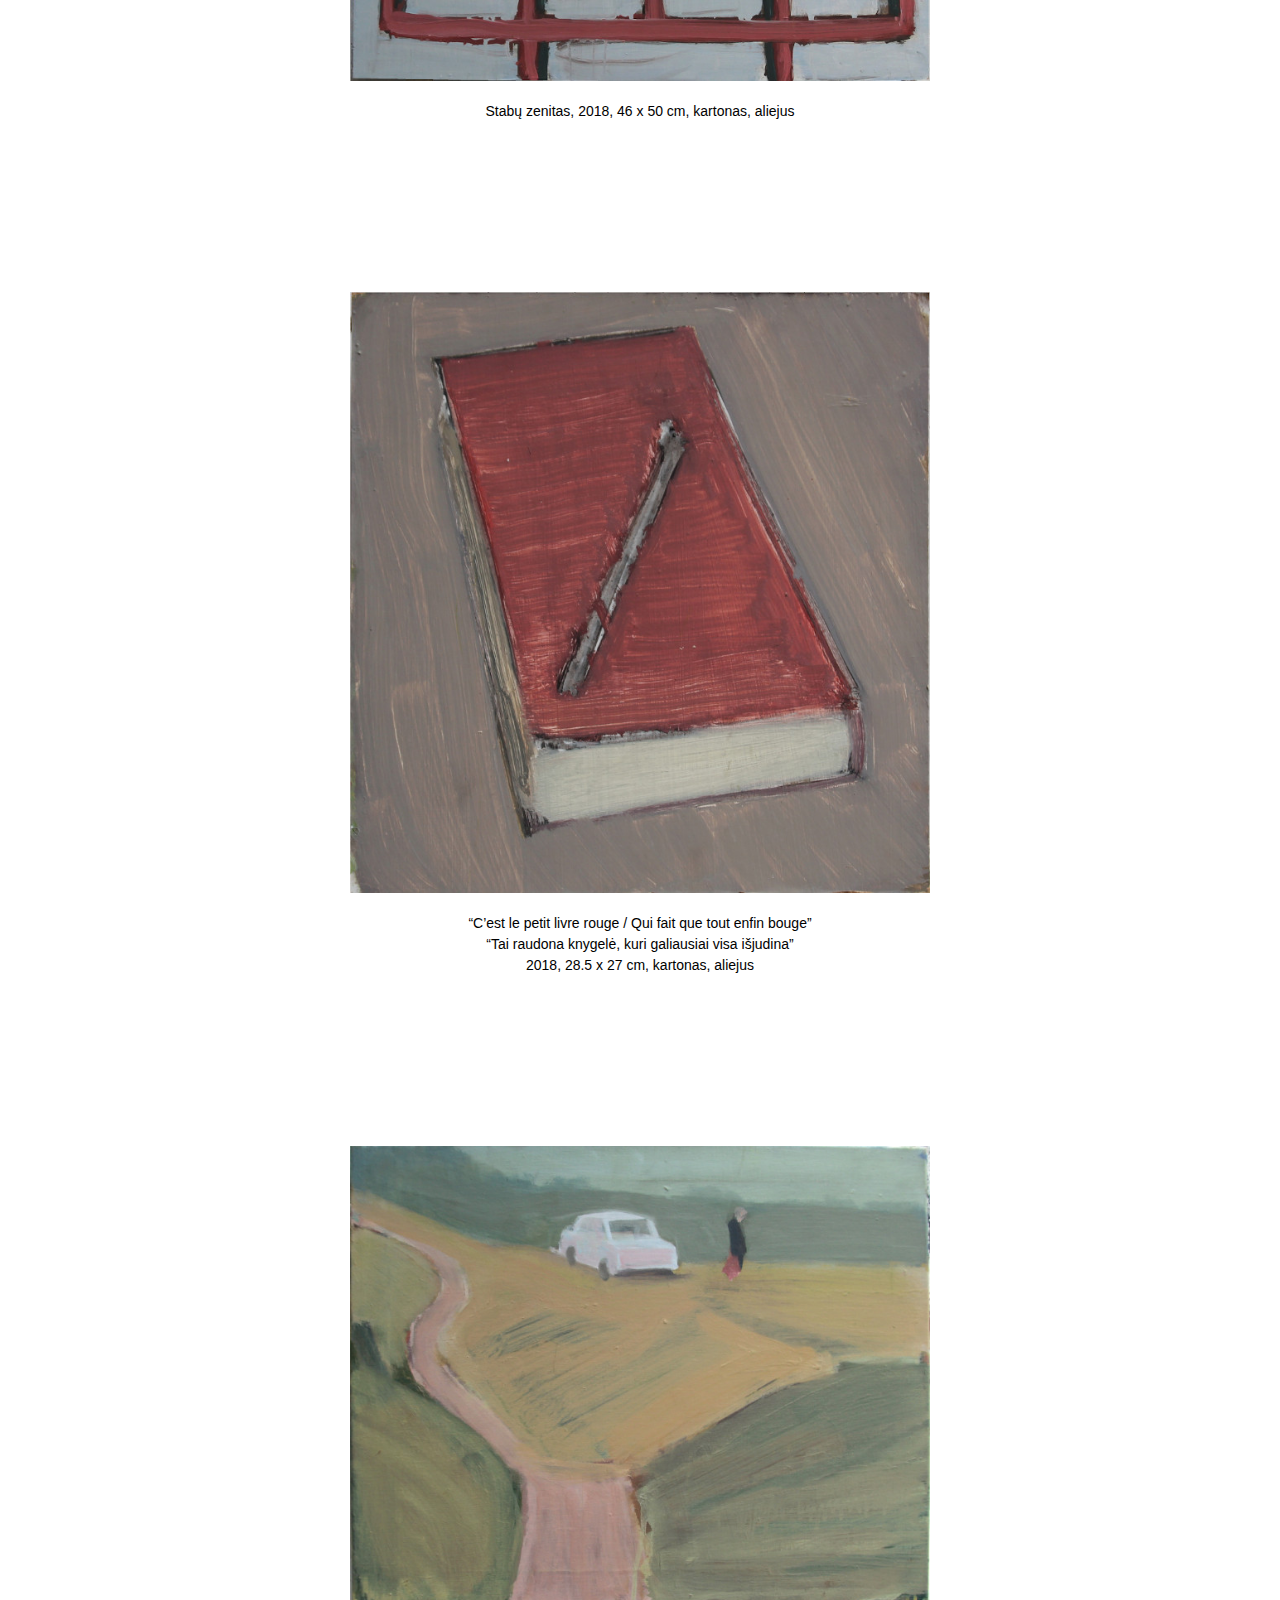
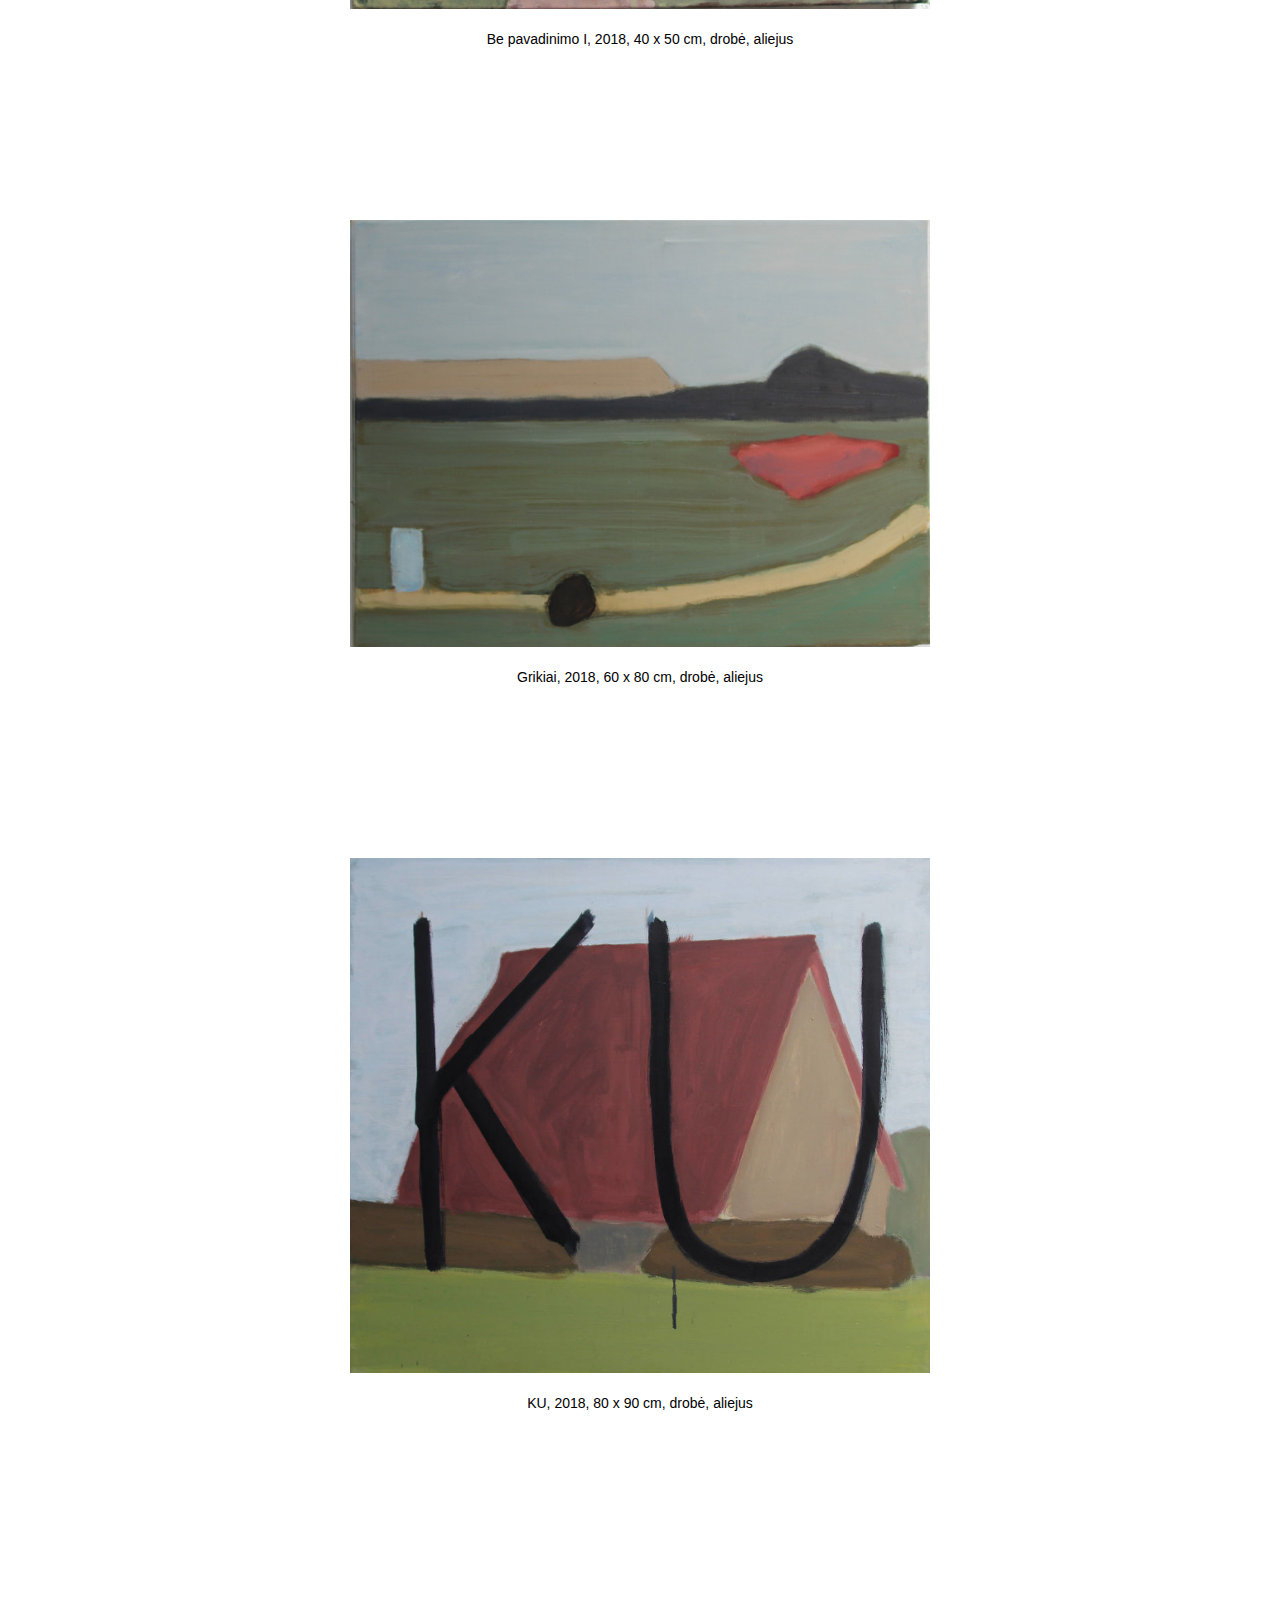
<file: neisplestame.html>
<!DOCTYPE html>
<html>
<head>
<!-- Global site tag (gtag.js) - Google Analytics -->
<script async src="https://www.googletagmanager.com/gtag/js?id=UA-165267412-1"></script>
<script>
  window.dataLayer = window.dataLayer || [];
  function gtag(){dataLayer.push(arguments);}
  gtag('js', new Date());

  gtag('config', 'UA-165267412-1');
</script>

<title>Liudas Matijošius</title>
<meta charset="UTF-8">
<meta name="viewport" content="width=device-width, initial-scale=1.0">
<link rel="stylesheet" href="style.css">
</head>

<body>


<div class="row">
	<div class="col-3 menu">
	</div>

<div class="col-6">
<!-- HEADER BEGIN -->
<div id=header>
<a href="index.html"><div id="title">Liudas Matijošius</div></a>
<!--<div id="email"><a href=mailto:liudas.matijosius@gmail.com>liudas.matijosius@gmail.com</a></div>-->
<div id="email"><a href=cv.html>CV / KONTAKTAI</a></div>
</div>
<hr>
<!-- HEADER END -->
<div id=title2>Tapyba neišplėstame lauke    
  2018-2019</div>


</br>


<img src="images/bakalauras/apskaiciuotas.JPG">
<div id="metrika">Apskaičiuotas peizažas, 2018, 43 x 58 cm, drobė, aliejus, varinė viela</div>
<img src="images/bakalauras/kova.JPG">
<div id="metrika">Kova, 2019, 50 x 60 cm, drobė, aliejus</div>
<img src="images/bakalauras/prudas.JPG">
<div id="metrika">Prūdas, 2019, 60 x 60 cm, drobė, aliejus</div>
<img src="images/bakalauras/spyna.JPG">
<div id="metrika">Spyna 2019, 65 x 80 cm, drobė, aliejus</div>
<img src="images/bakalauras/vigvamas.JPG">
<div id="metrika">Vigvamas, 2018, 24 x 30 cm, drobė, aliejus</div>
<img src="images/bakalauras/planine.JPG">
<div id="metrika">Planinė, 2019, 60 x 70 cm, drobė, aliejus</div>
<img src="images/bakalauras/stabu.JPG">
<div id="metrika">Stabų zenitas, 2018, 46 x 50 cm, kartonas, aliejus</div>
<img src="images/bakalauras/raud.JPG">
<div id="metrika">“C’est le petit livre rouge / Qui fait que tout enfin bouge”
</br>“Tai raudona knygelė, kuri galiausiai visa
išjudina”</br> 2018, 28.5 x 27 cm, kartonas, aliejus</div>
<!--<img src="siandien.JPG">
<div id="metrika">“In a world that is really upside down, the true is a moment of the false” - Guy Debord</br>
2019, 60 x 80 cm, drobė, aliejus, varinė viela</div>-->
<img src="images/bakalauras/bepavadinimo.JPG">
<div id="metrika">Be pavadinimo I, 2018, 40 x 50 cm, drobė, aliejus</div>
<img src="images/bakalauras/grikiai.JPG">
<div id="metrika">Grikiai, 2018, 60 x 80 cm, drobė, aliejus</div>
<img src="images/bakalauras/ku2.JPG">
<div id="metrika">KU, 2018, 80 x 90 cm, drobė, aliejus</div>



  </div>

  <div class="col-3 right">
  </div>

</div>

<!-- FOOTER BEGIN -->
<div id=footer2>© 2021 Liudas Matijošius</div>
<!-- FOOTER END -->
</body>
</html>
</file>
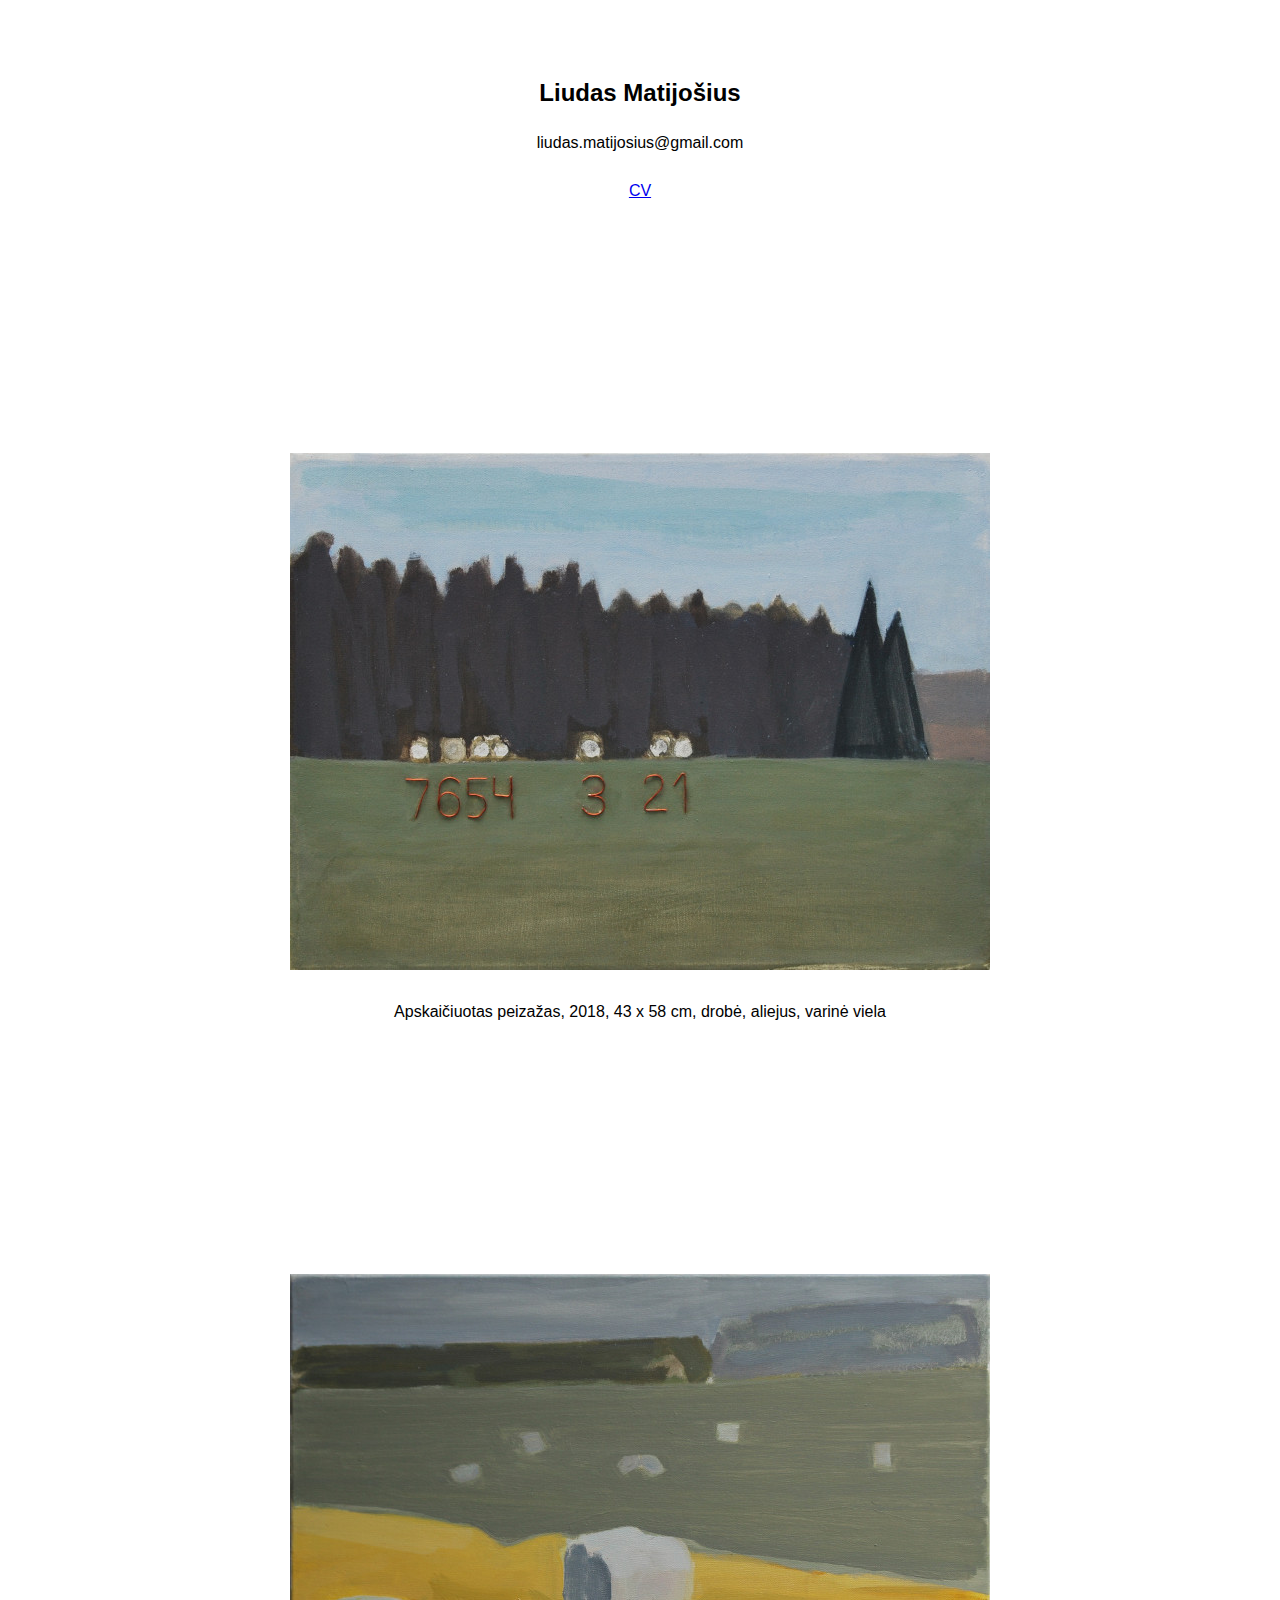
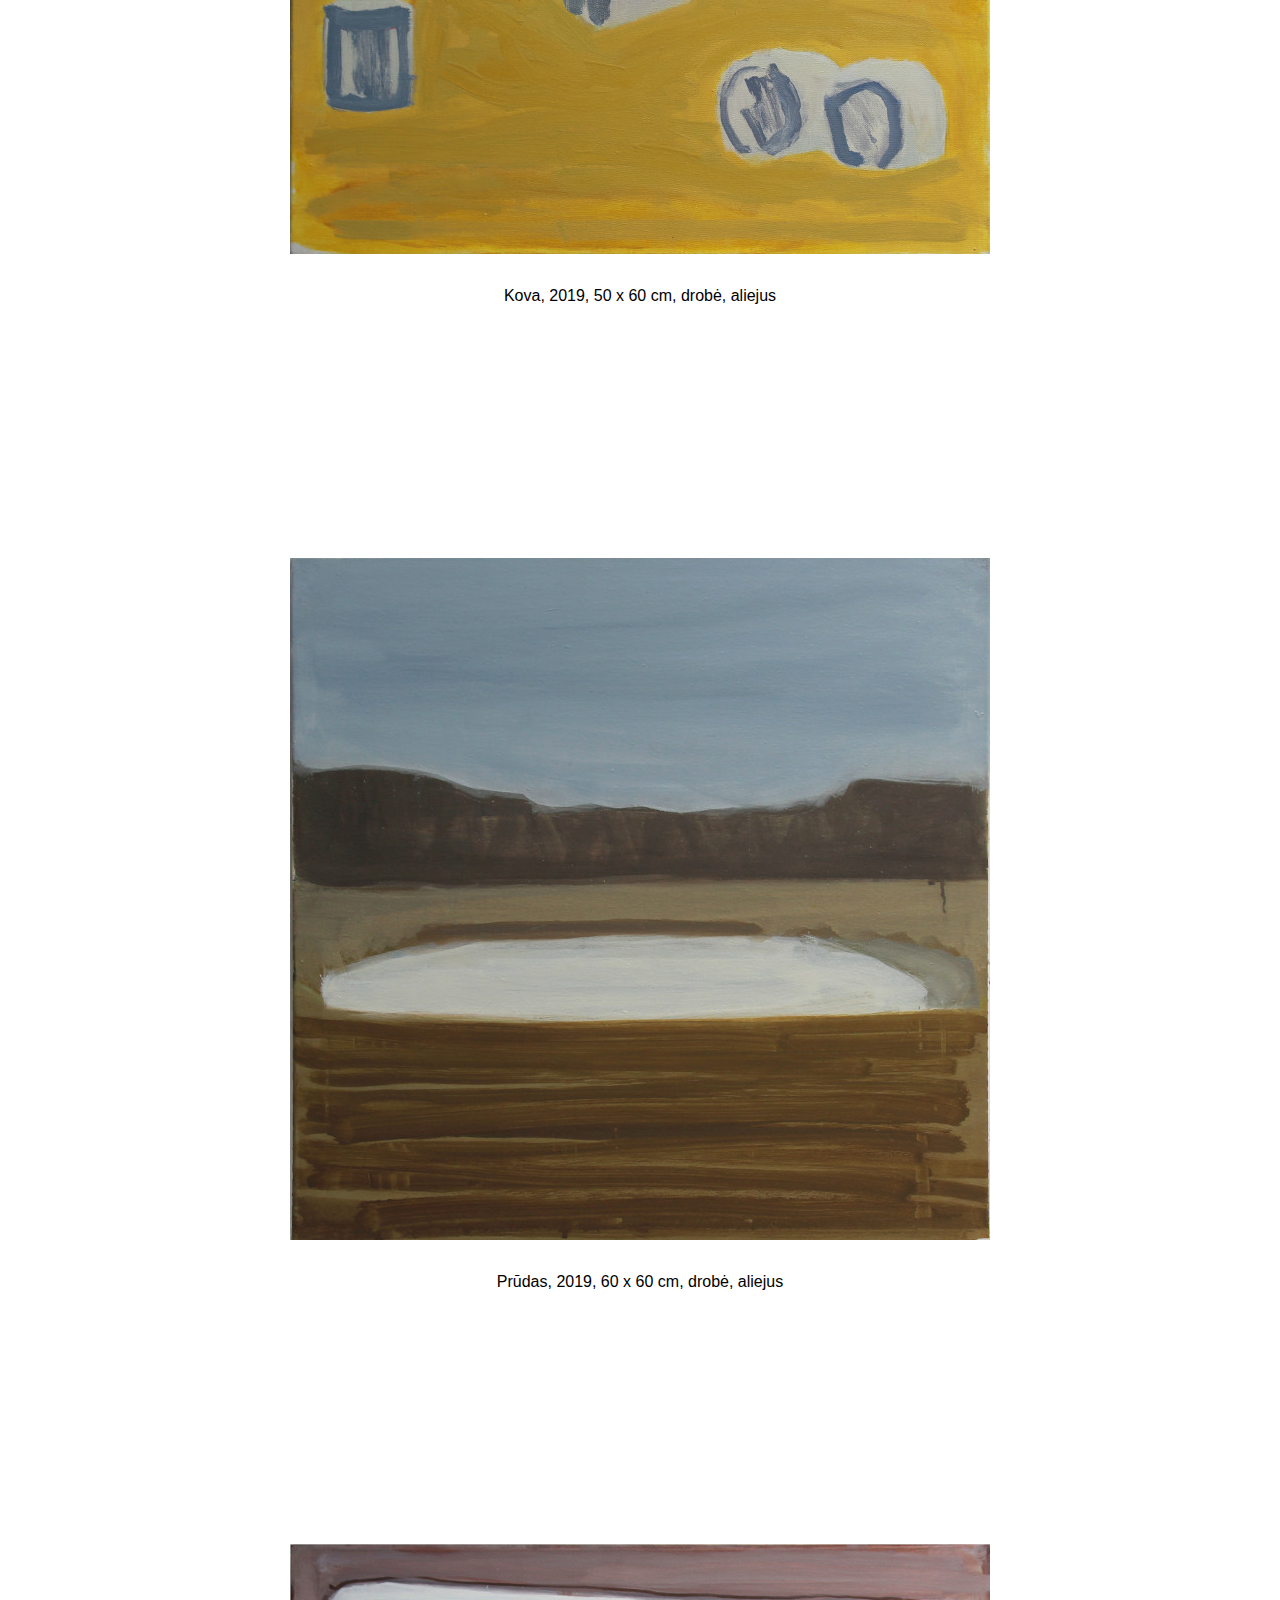
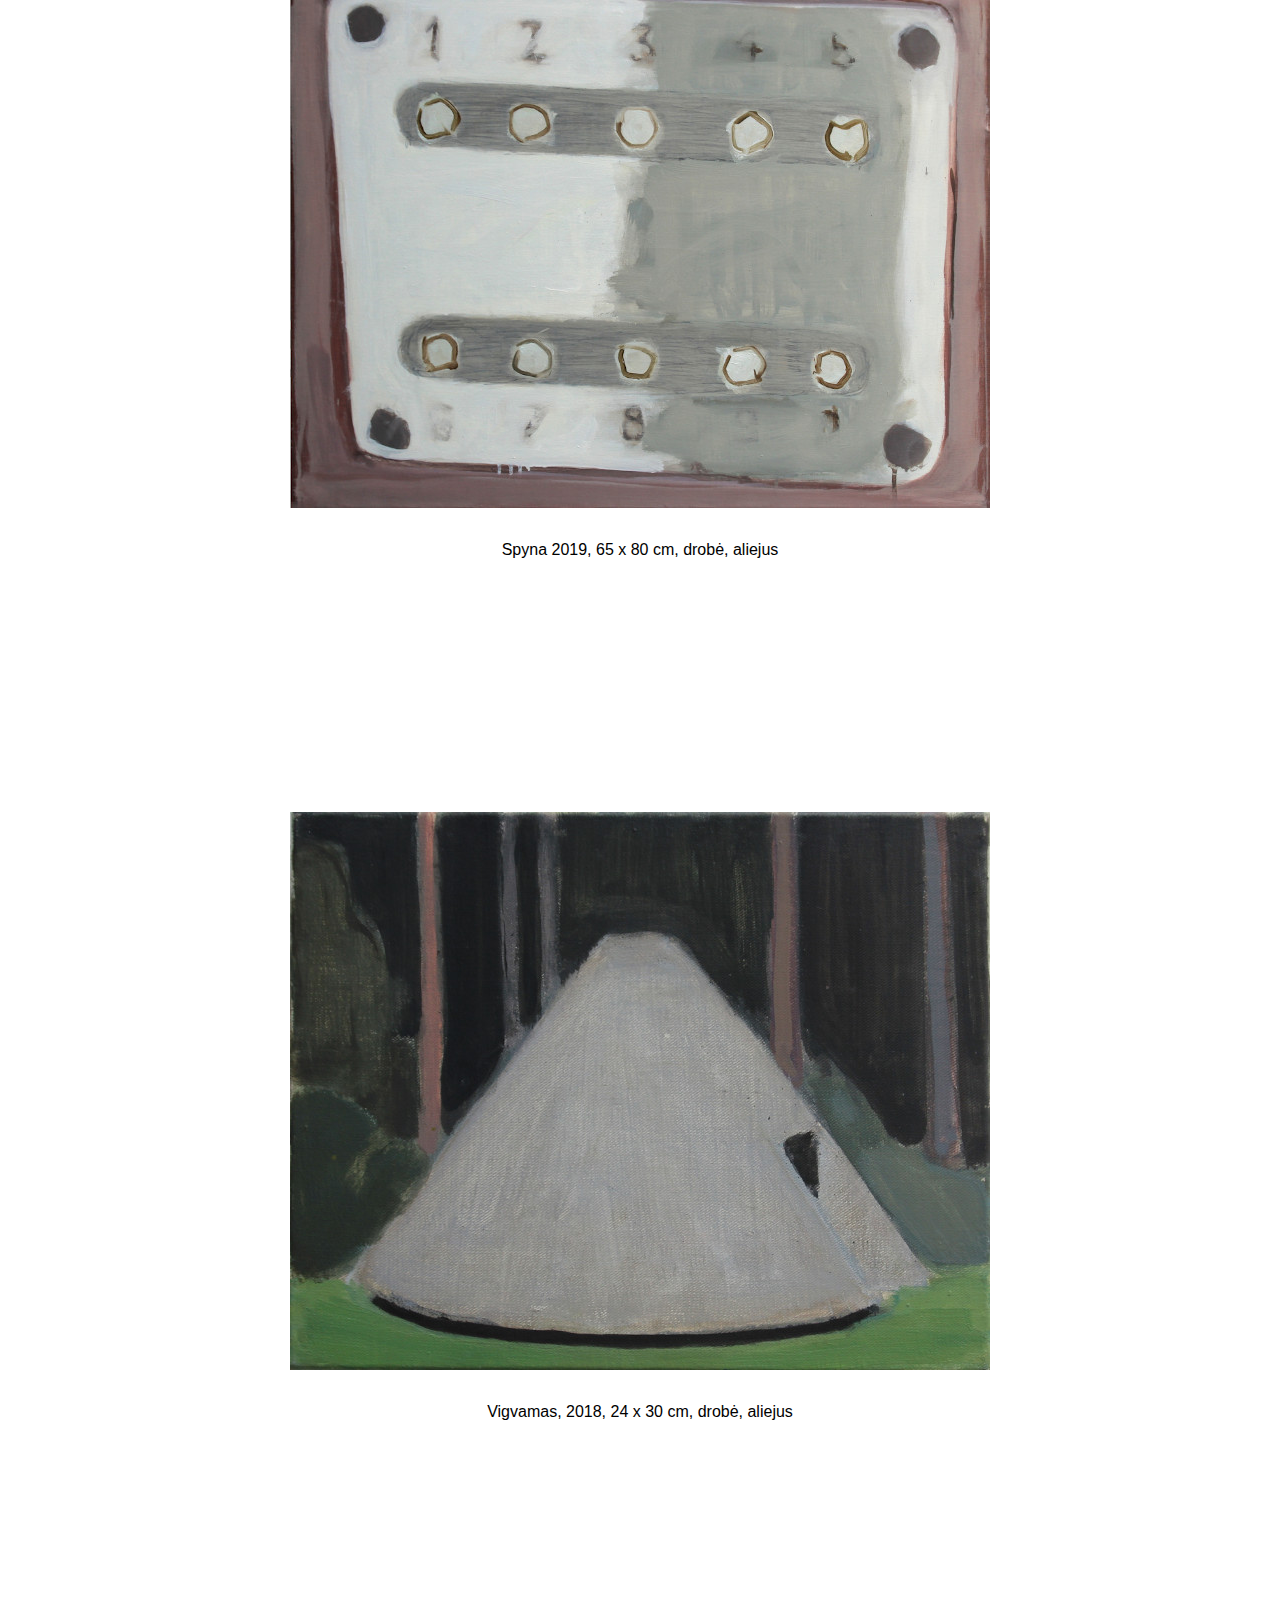
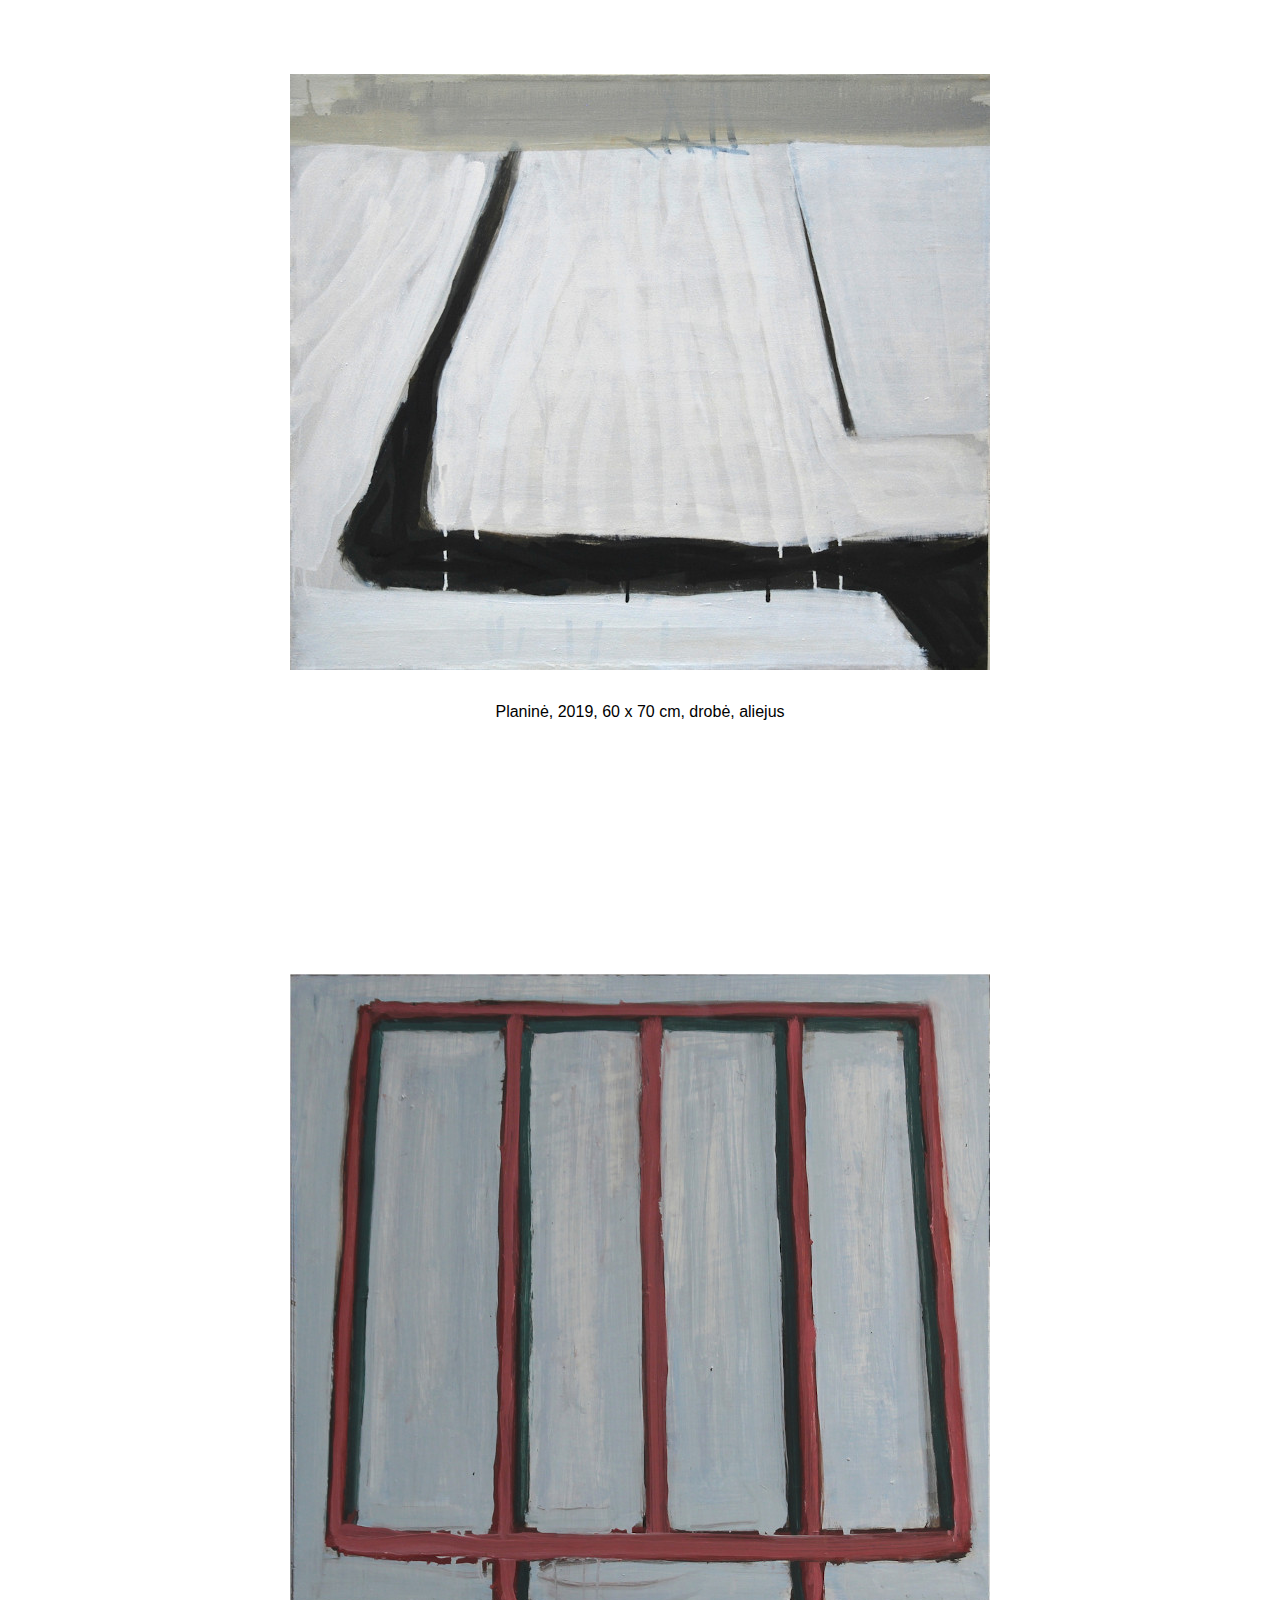
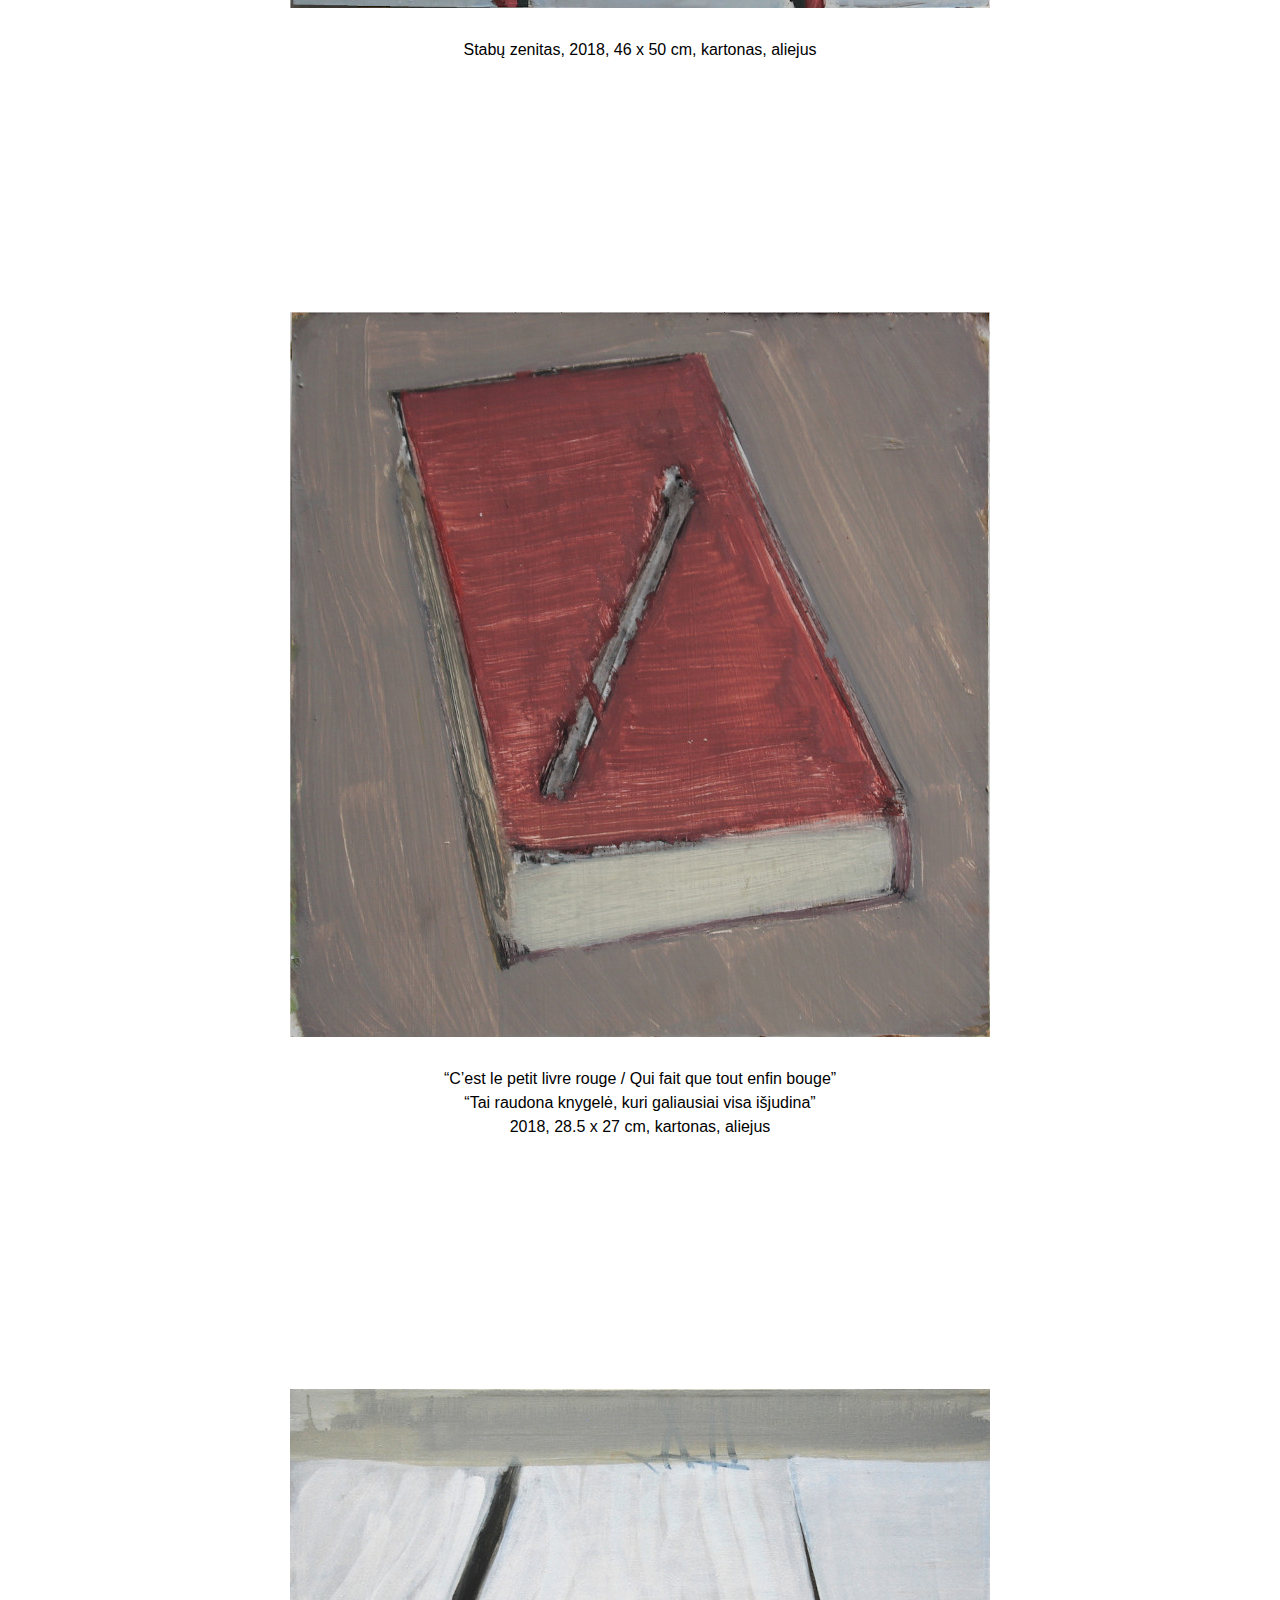
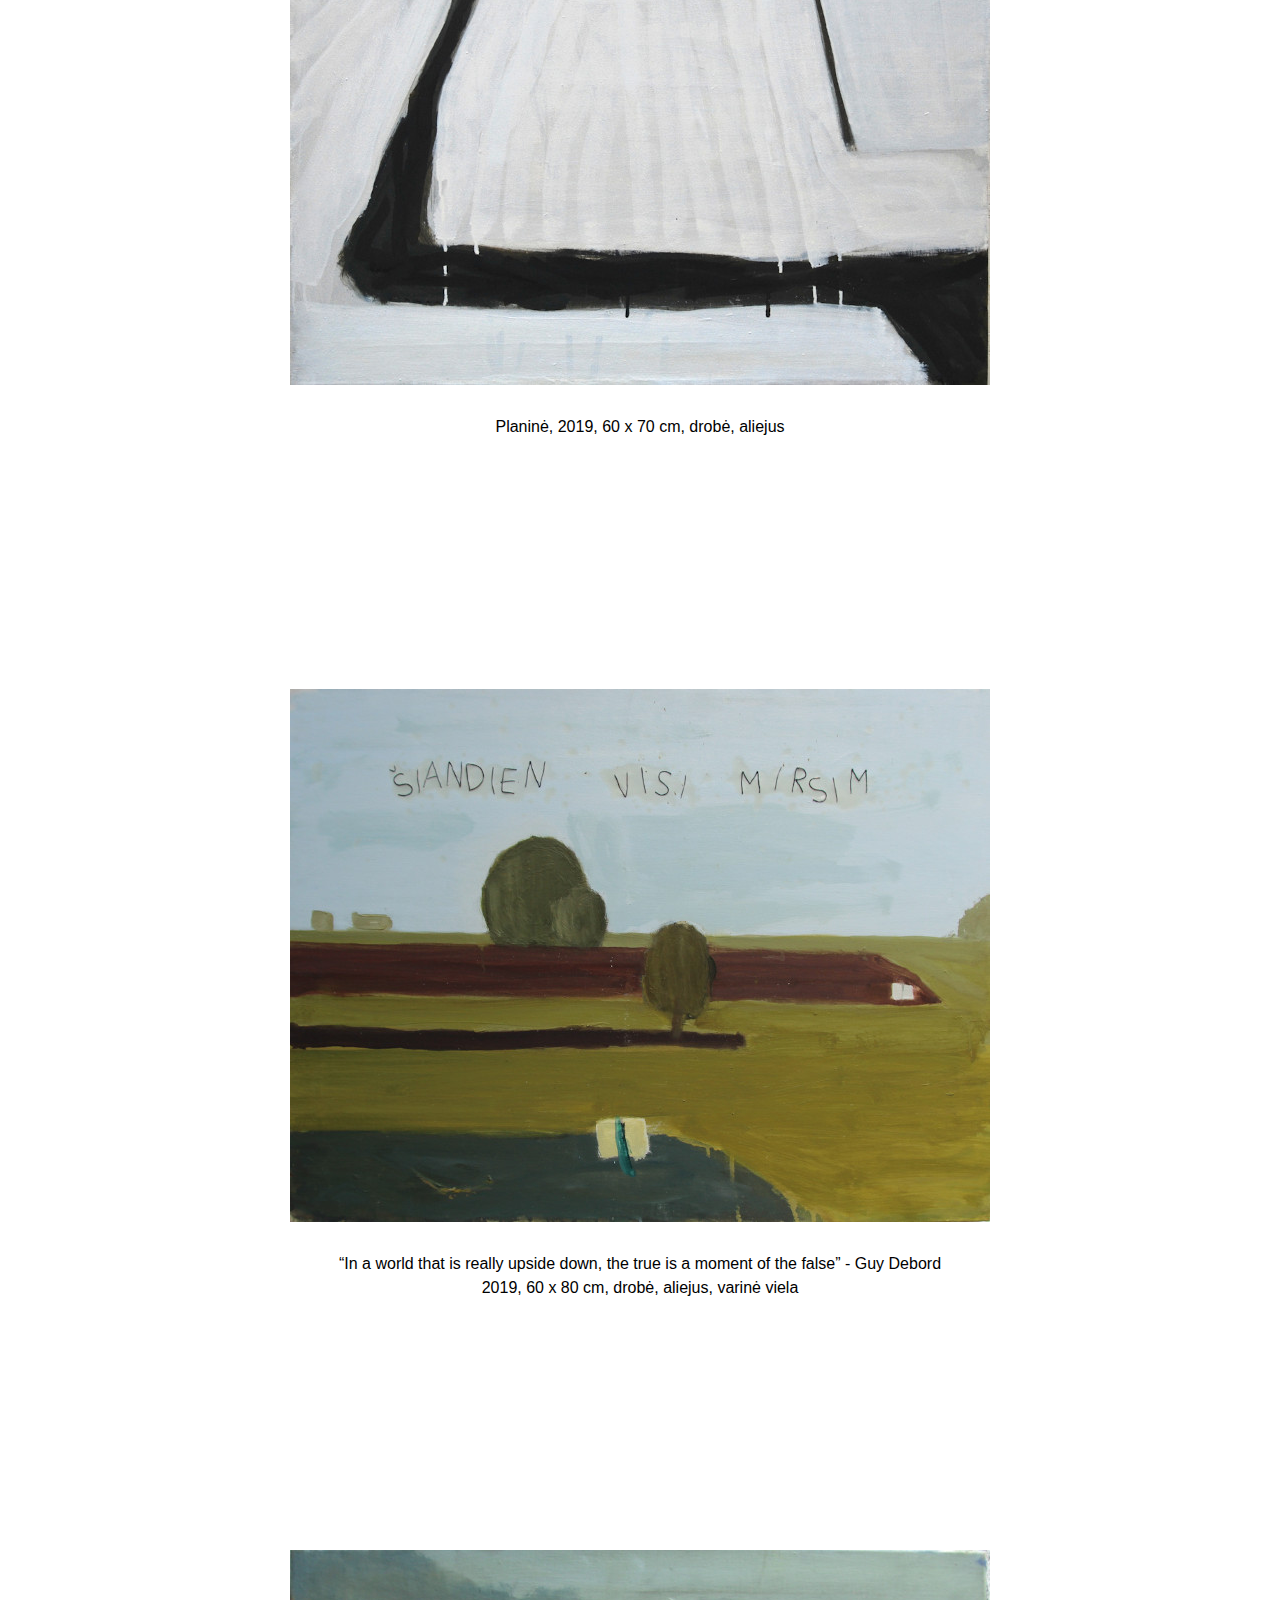
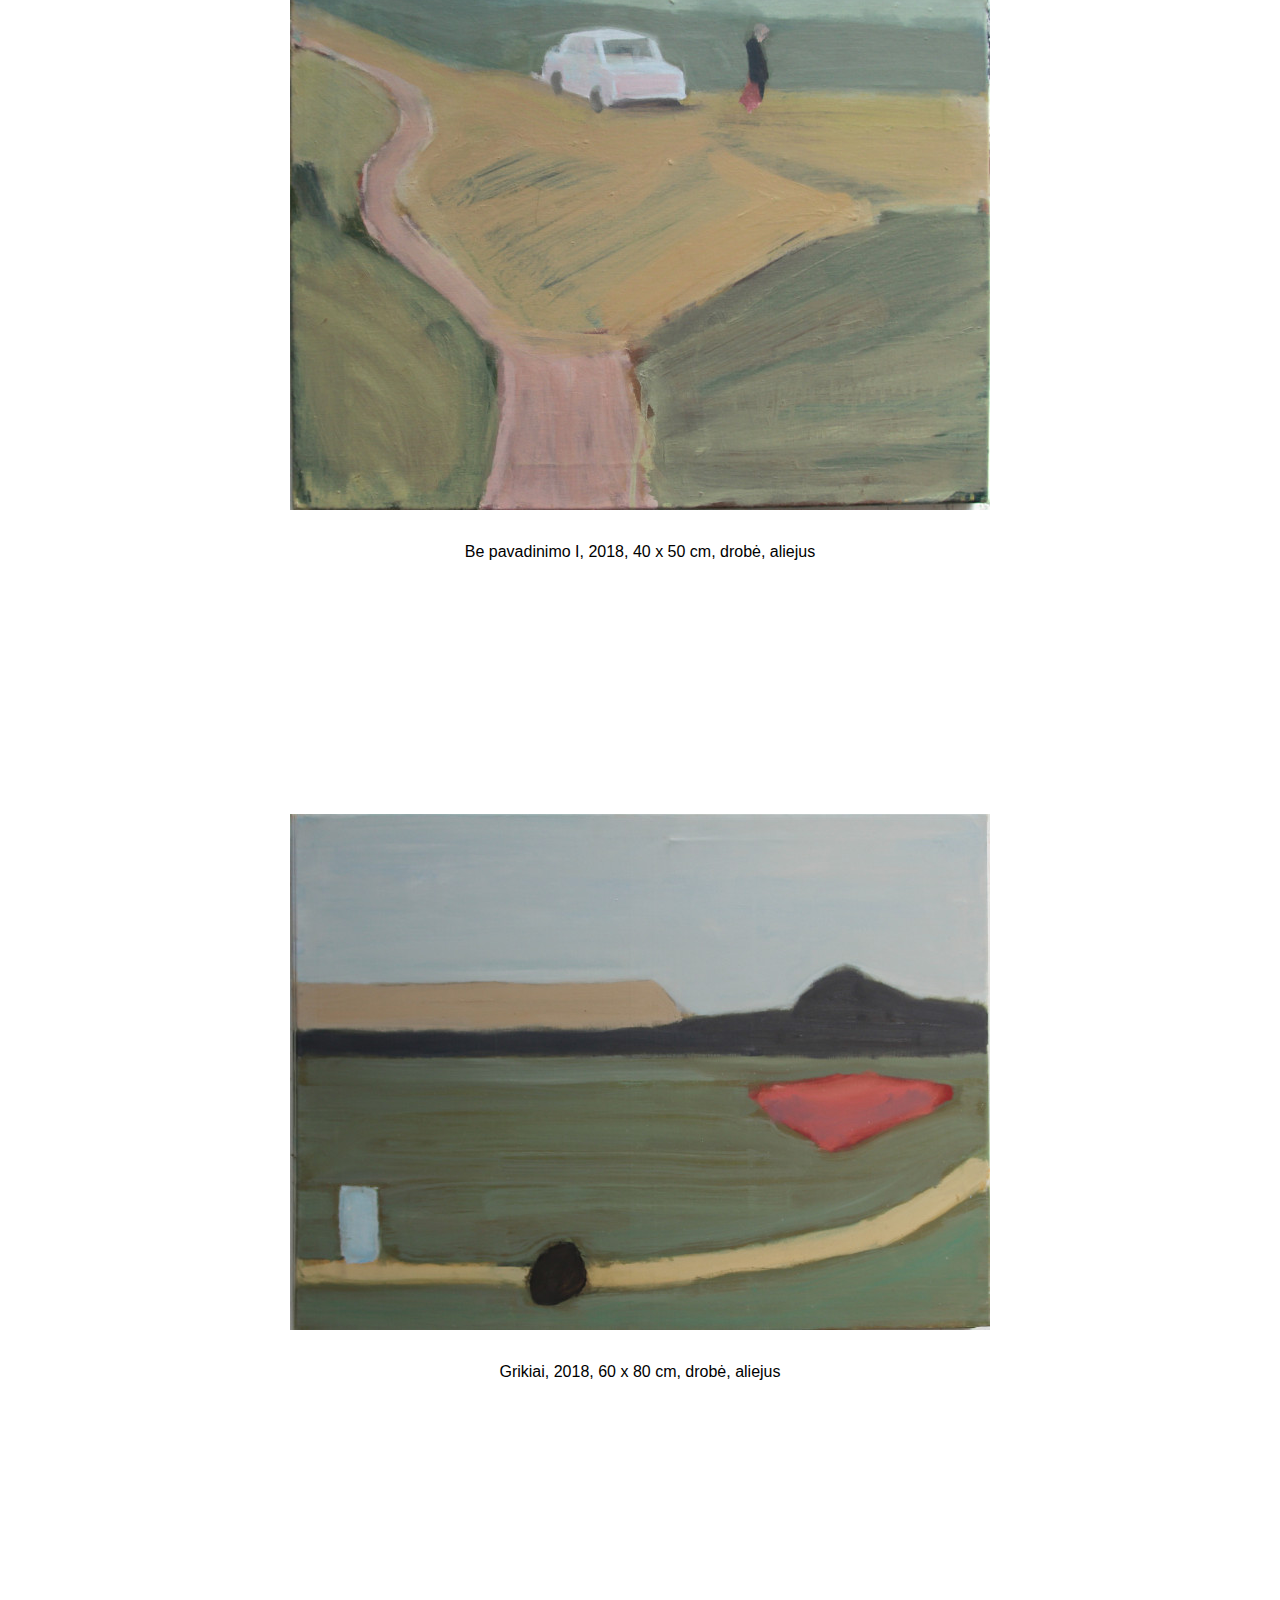
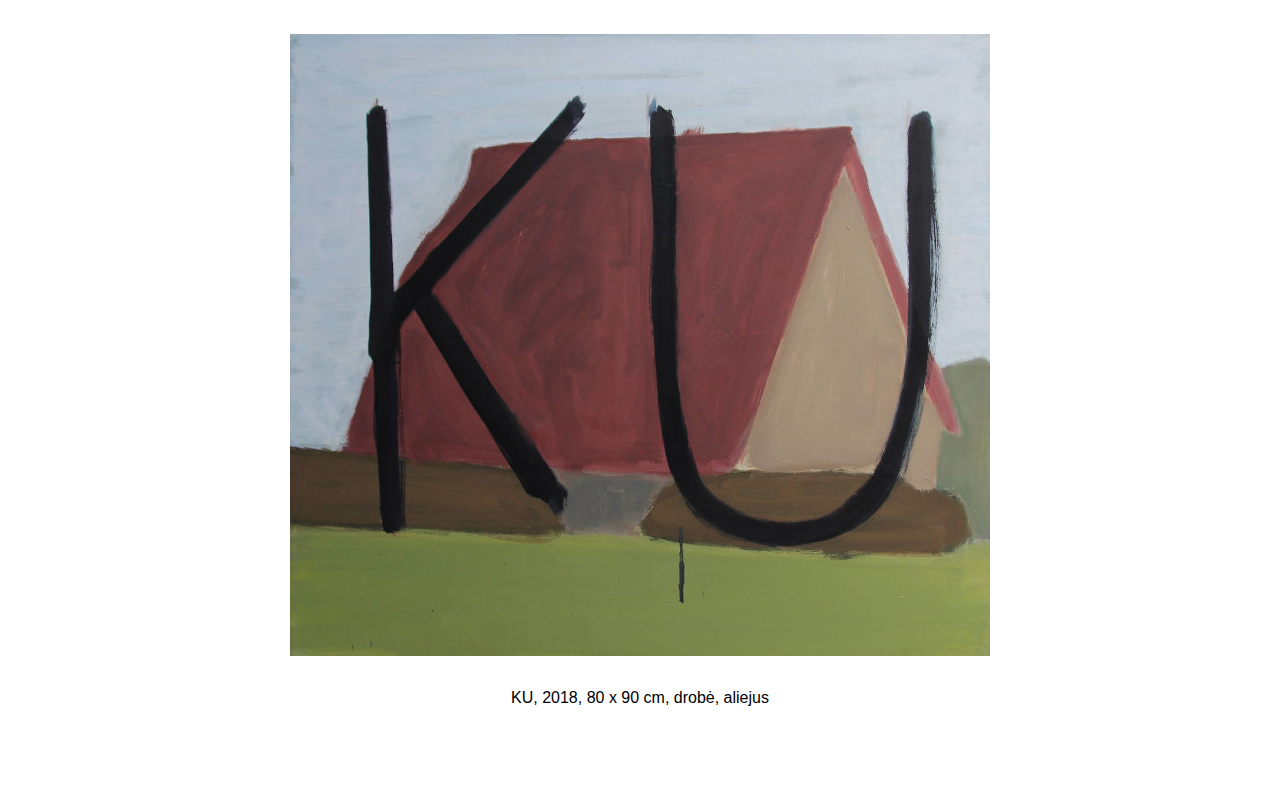
<file: senas.html>
<html>
<head><title>Liudas Matijošius</title>
  <meta charset="UTF-8">
<meta name="viewport" content="width=device-width, initial-scale=1.0">
<style>
img {
   max-width: 100%;
    height: auto;
  display: block;
  margin-left: auto;
  margin-right: auto;
  margin-top: 250px;
  margin-bottom: 30px;}
body {
 margin-top: 0px;
 text-align: center;
 font-family: "Roboto", "Arial", serif;
  margin-bottom: 100px;
 line-height: 1.5;}
h2{margin-top: 75px;}
/*div{padding-bottom:150px;}*/
</style></head>
<body>
<h2>Liudas Matijošius</h2>
<div>liudas.matijosius@gmail.com</br></br><a href=cv.html>CV</a></div>
<img src="apskaiciuotas.JPG">
Apskaičiuotas peizažas, 2018, 43 x 58 cm, drobė, aliejus, varinė viela
<img src="kova.JPG">
Kova, 2019, 50 x 60 cm, drobė, aliejus
<img src="prudas.JPG">
Prūdas, 2019, 60 x 60 cm, drobė, aliejus
<img src="spyna.JPG">
Spyna 2019, 65 x 80 cm, drobė, aliejus
<img src="vigvamas.JPG">
Vigvamas, 2018, 24 x 30 cm, drobė, aliejus
<img src="planine.JPG">
Planinė, 2019, 60 x 70 cm, drobė, aliejus
<img src="stabu.JPG">
Stabų zenitas, 2018, 46 x 50 cm, kartonas, aliejus
<img src="raud.JPG">
“C’est le petit livre rouge / Qui fait que tout enfin bouge”
</br>“Tai raudona knygelė, kuri galiausiai visa
išjudina”</br> 2018, 28.5 x 27 cm, kartonas, aliejus
<img src="planine.JPG">
Planinė, 2019, 60 x 70 cm, drobė, aliejus
<img src="siandien.JPG">
“In a world that is really upside down, the true is a moment of the false” - Guy Debord</br>
2019, 60 x 80 cm, drobė, aliejus, varinė viela
<img src="bepavadinimo.JPG">
Be pavadinimo I, 2018, 40 x 50 cm, drobė, aliejus
<img src="grikiai.JPG">
Grikiai, 2018, 60 x 80 cm, drobė, aliejus
<img src="ku2.JPG">
KU, 2018, 80 x 90 cm, drobė, aliejus
</body>
</html>
</file>
<file: style.css>
* {
    box-sizing: border-box;
  }
  
  * {
    margin: 0;
    padding: 0;
    border: 0;
    outline: 0;
    font-size: 100%;
    vertical-align: baseline;
    background: transparent;
}

  html, body {
      margin: 0;
      padding: 0;
      height: 100%;
      width: 100%;
      position: absolute;
      line-height: 1.5;
  }
  
  .row::after {
    content: "";
    clear: both;
    display: block;
  }
  
  [class*="col-"] {
    float: left;
    padding: 15px;
  }
  
  img {
    width: 95%;
    max-height: 70%;
    display: block;
    margin-left: auto;
    margin-right: auto;
    margin-bottom: 10px;}
  #etapasimg{    width: 50%;
    height: auto;
    margin-left: auto;
    margin-right: auto;}

  #etapas {
    text-align: center;
    display: block;
    margin-left: auto;
    margin-right: auto;
}
  #etapas:hover{}
  
  html {
   font-family: "Roboto", "Arial", serif;
  }
  
  
  .menu ul {
    list-style-type: none;
    margin: 0;
    padding: 0;
  }
  
  .menu li {
    padding: 8px;
    margin-bottom: 7px;
    background-color: #33b5e5;
    color: #ffffff;
    box-shadow: 0 1px 3px rgba(0,0,0,0.12), 0 1px 2px rgba(0,0,0,0.24);
  }
  
  .menu li:hover {
    background-color: #0099cc;
  }
  
  
  /* For desktop: */
  .col-1 {width: 8.33%;}
  .col-2 {width: 16.66%;}
  .col-3 {width: 25%;}
  .col-4 {width: 33.33%;}
  .col-5 {width: 41.66%;}
  .col-6 {width: 50%;}
  .col-7 {width: 58.33%;}
  .col-8 {width: 66.66%;}
  .col-9 {width: 75%;}
  .col-10 {width: 83.33%;}
  .col-11 {width: 91.66%;}
  .col-12 {width: 100%;}
  
  @media only screen and (max-width: 700px) {
    /* For mobile phones: */
    [class*="col-"] {
      width: 100%; padding: 0; margin: 0 auto;
    }
    #header,#metrika{
    margin: 0.5em;
    }
    #etapasimg {
        width: 80%;
        height: auto;
        display: block;
        margin-left: auto;
        margin-right: auto;
        margin-bottom: 10px;}
    img{max-width: 100%;}

      }
   

  
  #metrika {
    text-align: center;
  
    margin-top: 20px;
    margin-bottom: 170px;
    font-size: 14px;
  }
  
  
  
  #email {
    font-size: 14px;
    display: inline-block;
    color: #474747;
  
  }
  a:link {
    color: #474747;
    text-decoration: none;
  }
  a:visited {
    color: #474747;
    text-decoration: none;
  }
  a:hover {
    color: rgb(182, 149, 154);
    text-decoration: none;
  }

  h2{
   margin-bottom: 7px }
  #title {
    font-size: 25px;
    margin-bottom: 7px; }
    #title2 {
    color: #474747;
    font-size: 20px;

    text-align:center; }
  hr{border:0;height:0;border-top:1px solid rgba(0,0,0,0.1);border-bottom:1px solid rgba(255,255,255,0.3); margin-top: 0.5em;margin-bottom: 3em;}

  #footer {
    position:absolute;
    bottom:0;
    width:100%;
    text-align: center;
    margin-bottom: 20px;
    }
  #footer2 {
    text-align: center;
    margin-bottom: 20px;
    }
</file>
